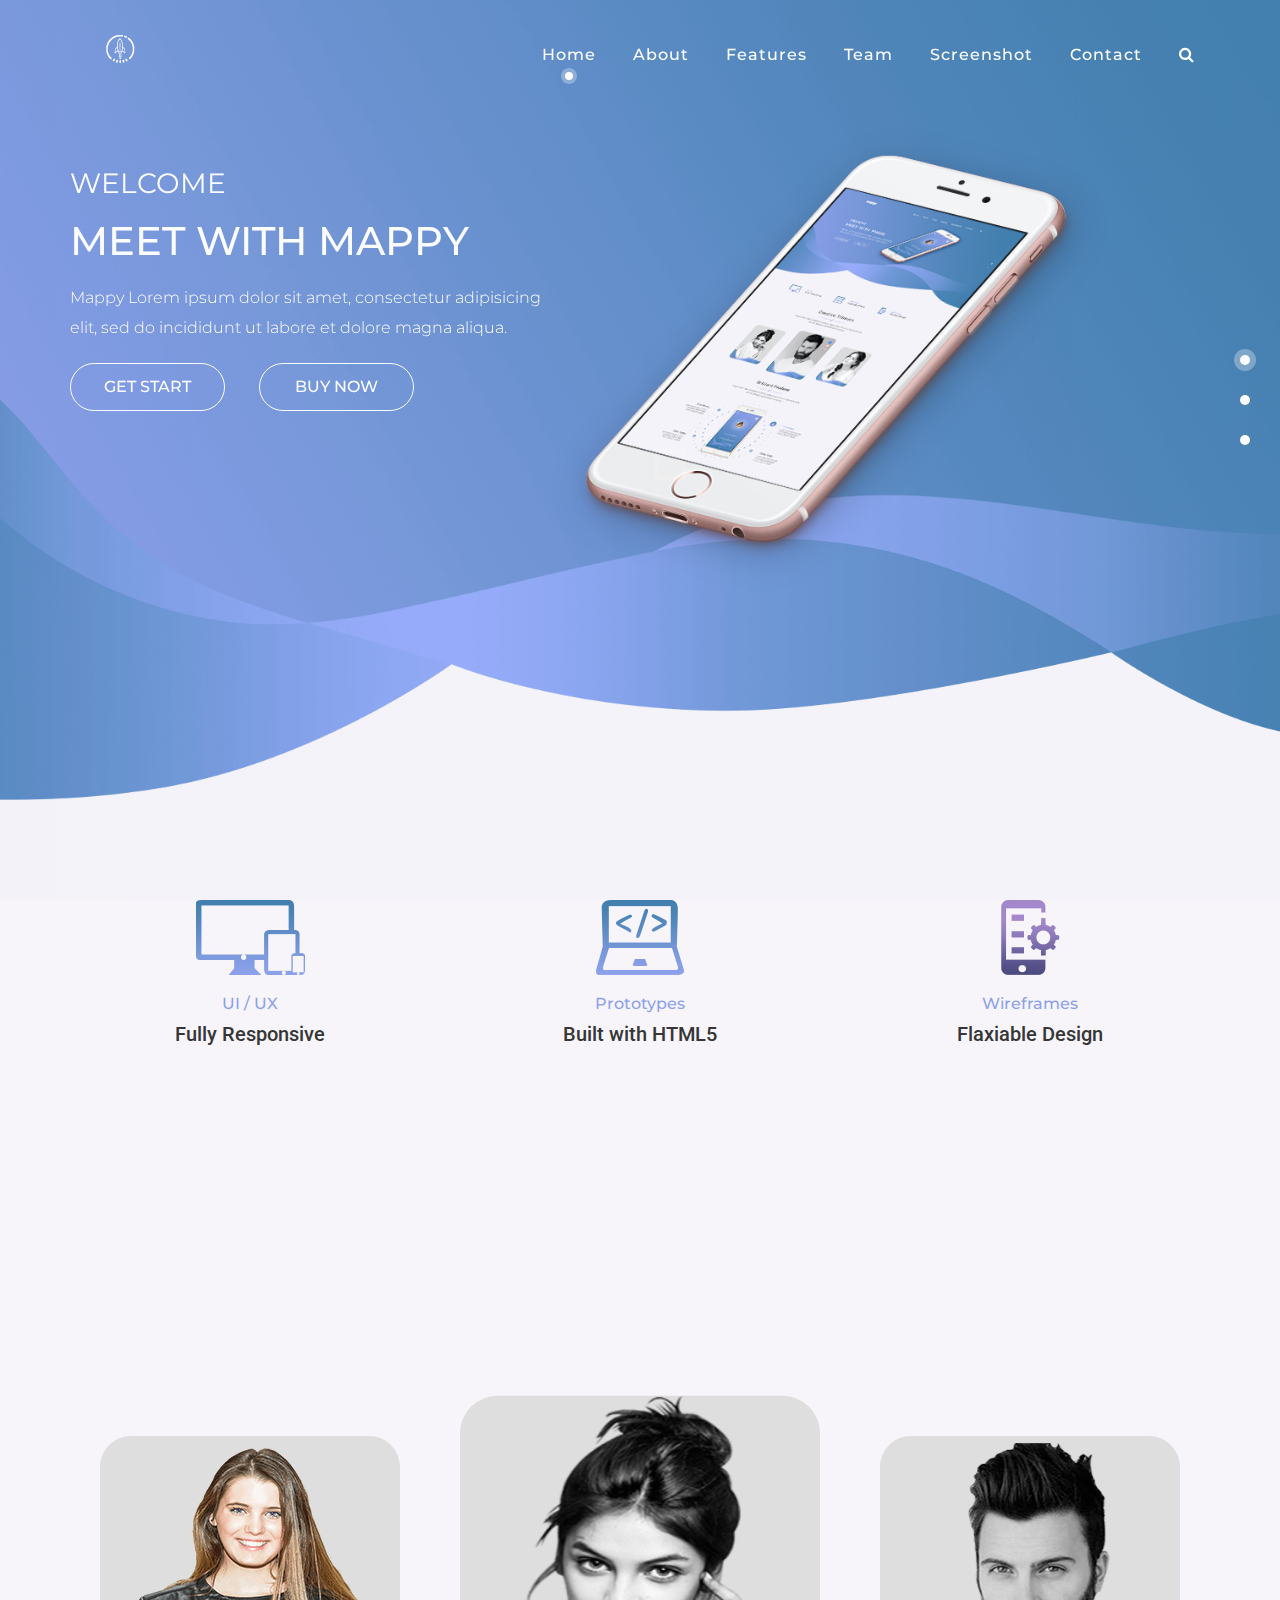
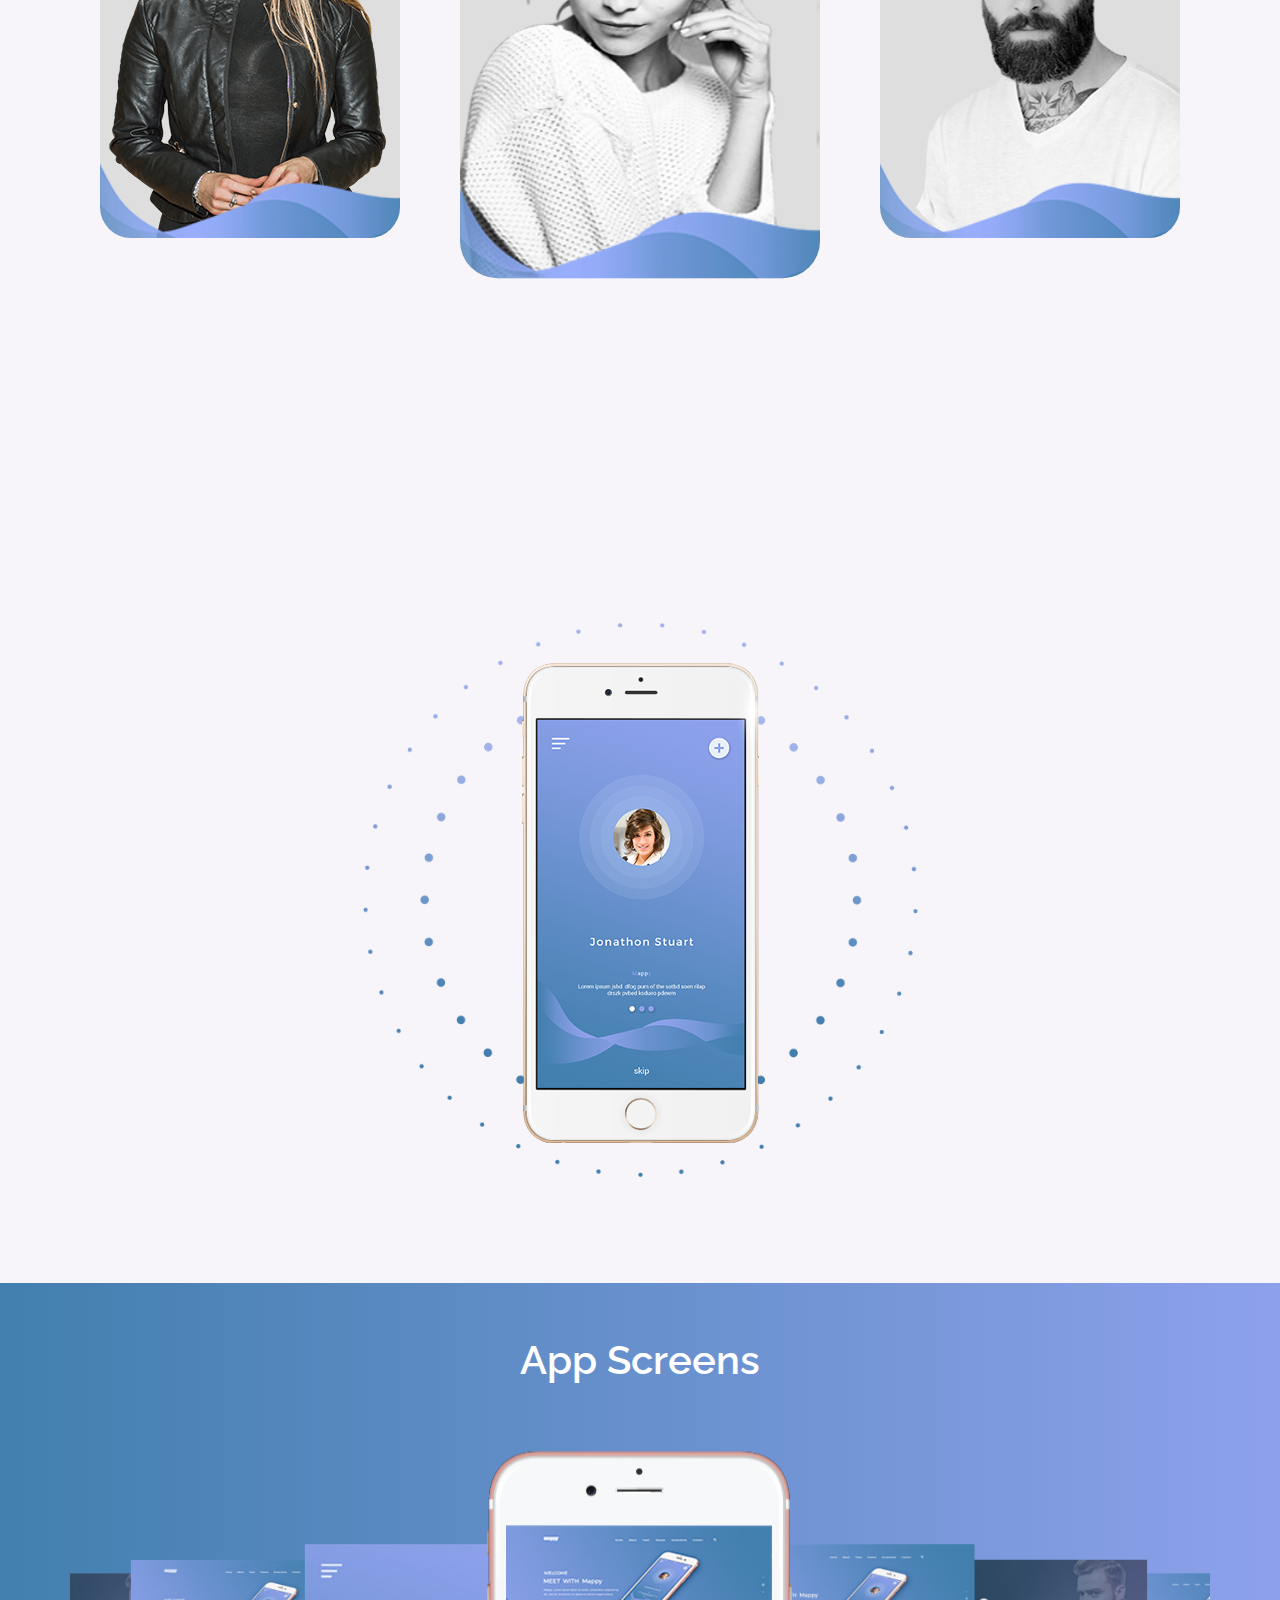
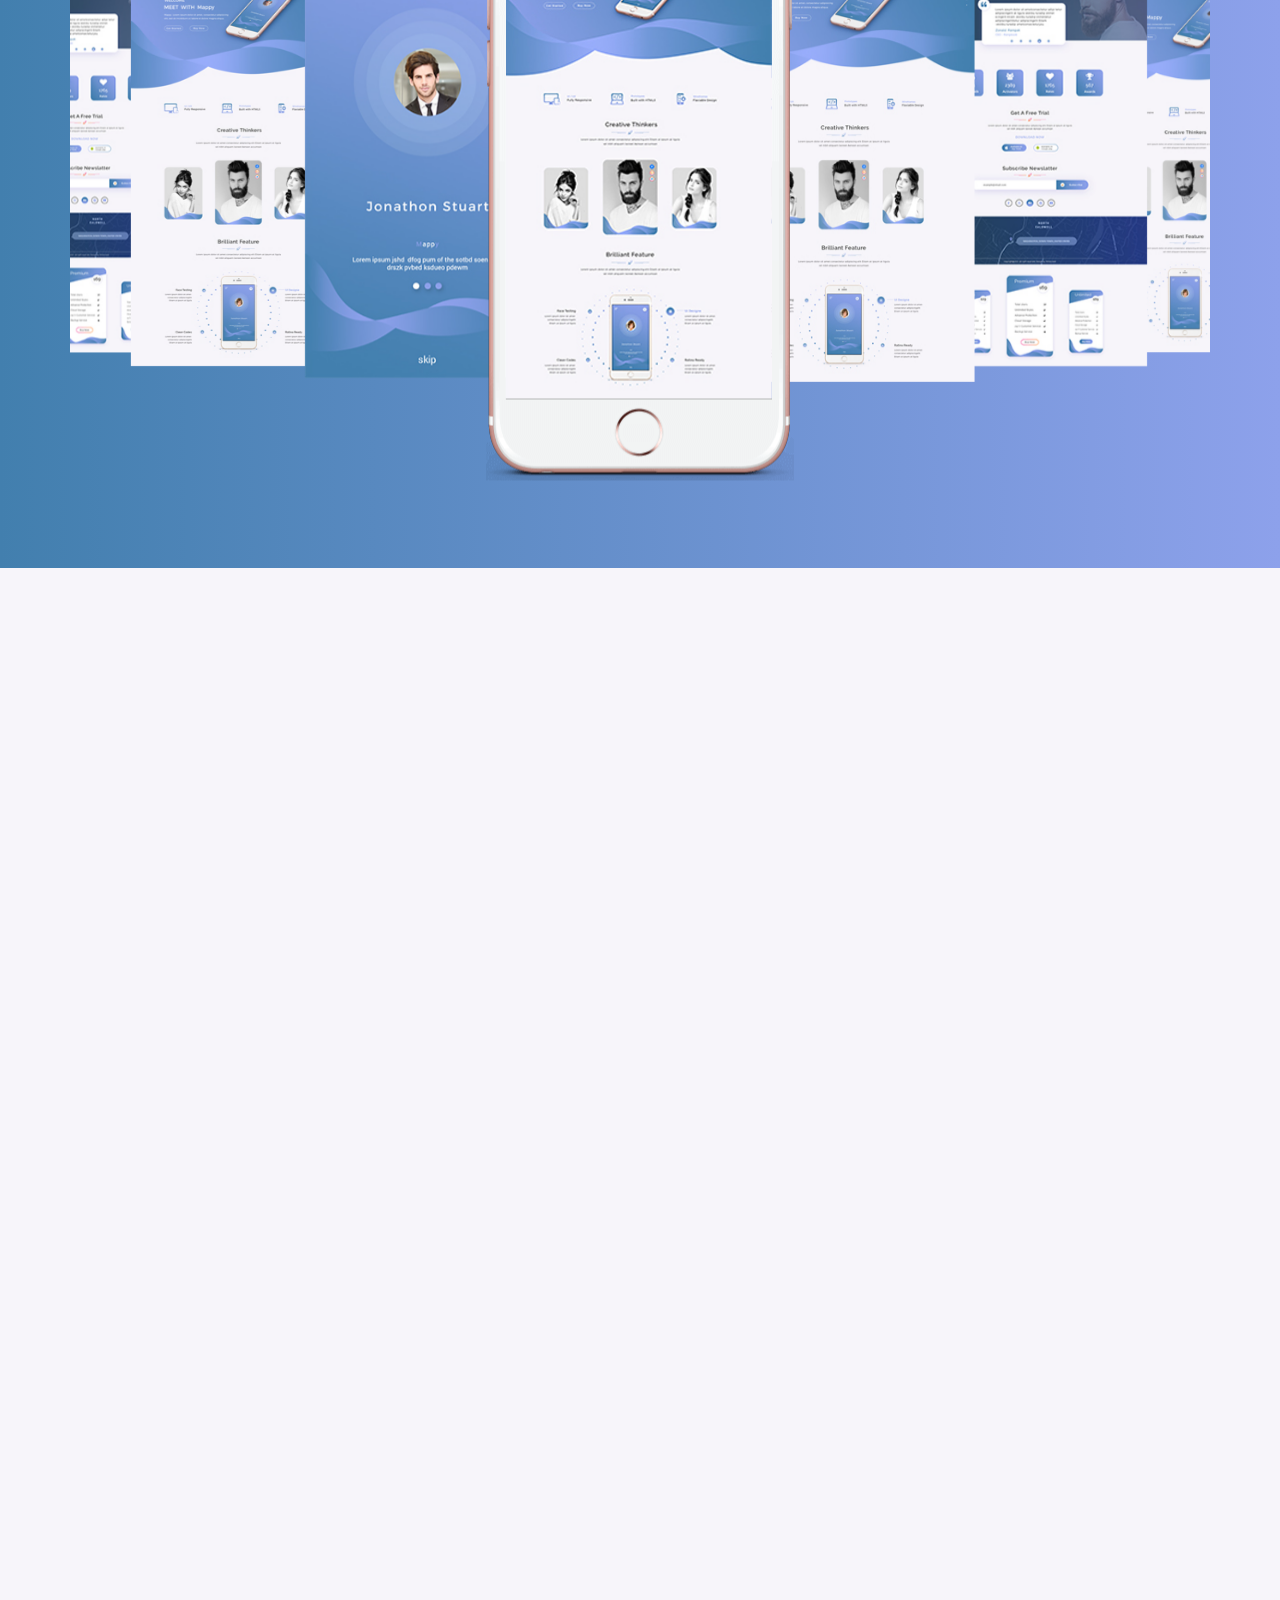
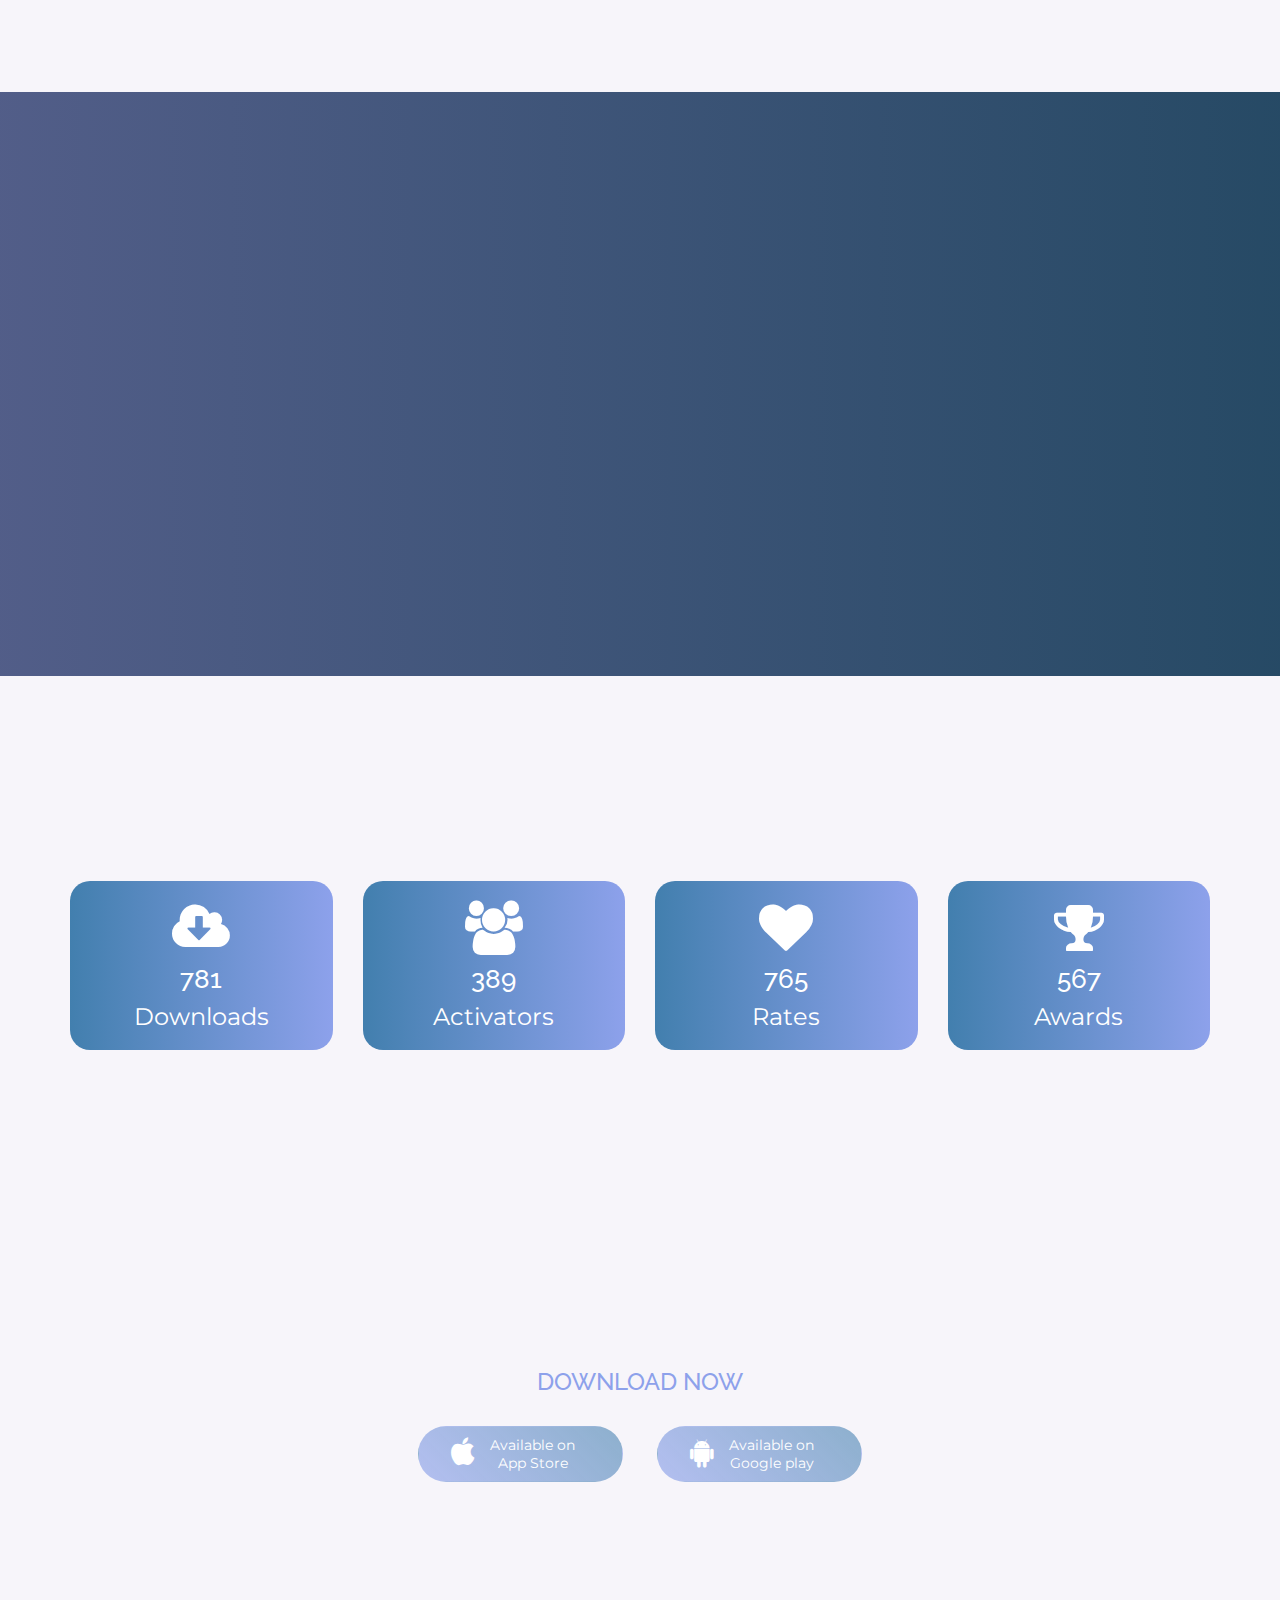
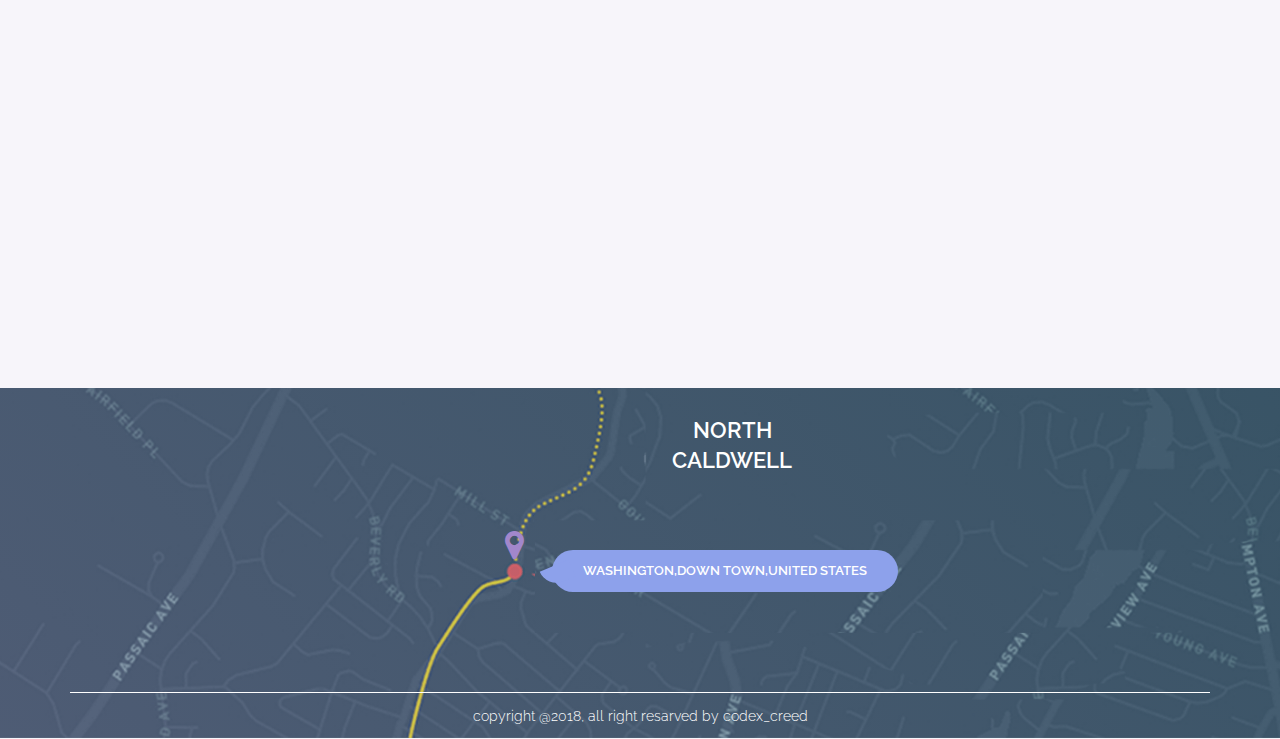
<file: index2.html>
<!DOCTYPE html>
<html class="no-js" lang="zxx">

<head>
    <meta charset="utf-8">
    <meta http-equiv="x-ua-compatible" content="ie=edge">
    <meta name="description" content="">
    <meta name="viewport" content="width=device-width, initial-scale=1">
    <title>MAPPY || App landing site tamplete</title>
    <!-- all css file link hare -->
    <!-- font-awsome link -->
    <link rel="stylesheet" href="assests/css/font-awesome.min.css">
    <!-- bootstrap link -->
    <link rel="stylesheet" href="assests/css/bootstrap.min.css">
    <!-- slider css link -->
    <link rel="stylesheet" href="assests/css/owl.carousel.min.css">
    <!-- slick css -->
    <link rel="stylesheet" href="assests/css/slick.css">
    <!-- 3d slider css link -->
    <link rel="stylesheet" href="assests/css/swiper.min.css">
    <!-- animate style css link -->
    <link rel="stylesheet" href="assests/css/animate.min.css">
    <!-- main style css link -->
    <link rel="stylesheet" href="assests/css/style.css">
</head>

<body data-spy="scroll" data-target=".navbar" data-offset="70">
    <div class="preloader">
        <span class="loader"><span class="loader-inner"></span></span>
    </div>
    <!-- top button -->
    <a class="totop"><i class="fa fa-angle-double-up"></i></a>
    <!-- ==== start menu part ====-->
    <header id="menu_area">
        <nav class="navbar navbar-default nav_curv_pink" data-spy="affix" data-offset-top="50">
            <div class="container">
                <div class="navbar-header">
                    <button type="button" class="navbar-toggle collapsed" data-toggle="collapse" data-target="#bs-example-navbar-collapse-1" aria-expanded="false">
                        <span class="sr-only">Toggle navigation</span>
                        <span class="icon-bar"></span>
                        <span class="icon-bar"></span>
                        <span class="icon-bar"></span>
                    </button>
                    <!-- logo hare -->
                    <a class="navbar-brand" href="index.html"><img src="assests/img/shape/logo.png" alt=""></a>
                </div>
                <div class="collapse navbar-collapse" id="bs-example-navbar-collapse-1">
                    <ul id="scroll_spy_nav" class="nav navbar-nav navbar-right">
                        <li class="active"><a href="#banar">home</a></li>
                        <li><a href="#about">about</a></li>
                        <li><a href="#feater_area">features</a></li>
                        <li><a href="#team">team</a></li>
                        <li><a href="#screenshots">screenshot</a></li>
                        <li><a href="#newslater">contact</a></li>
                        <li id="srch_form"><a href="#search"><i class="fa fa-search" aria-hidden="true"></i></a></li>
                    </ul>
                </div>
            </div>
        </nav>
        <!-- search form popup -->
        <div id="search" class="home2">
            <button type="button" class="close">×</button>
            <form>
                <input type="search" class="search_input" placeholder="Search Here" />
                <button type="submit" class="searh_btn"><i class="fa fa-search" aria-hidden="true"></i></button>
            </form>
        </div>
    </header>
    <!-- ==== end menu part ====-->
    <!-- ==== start banar part ====-->
    <section id="banar" class="curv_pink">
        <div class="banar_slide_active owl-carousel">
            <div class="banar_item">
                <div class="container">
                    <div class="row">
                        <div class="col-sm-12">
                            <div class="banar_table">
                                <div class="banar_tble_cell">
                                    <div class="banr_text">
                                        <div class="row">
                                            <div class="col-sm-6 col-xs-12 wow slideInLeft">
                                                <div class="banar_slide_text">
                                                    <h2>welcome</h2>
                                                    <h1>MEET WITH Mappy</h1>
                                                    <p>Mappy Lorem ipsum dolor sit amet, consectetur adipisicing elit, sed do incididunt ut labore et dolore magna aliqua.</p>
                                                    <button>get start</button>
                                                    <button>buy now</button>
                                                </div>
                                            </div>
                                            <div class="col-sm-6 col-xs-12 wow slideInRight">
                                                <div class="banar_slide_img">
                                                    <img class="img-responsive" src="assests/img/banar/iphone.png" alt="">
                                                </div>
                                            </div>
                                        </div>
                                    </div>
                                </div>
                            </div>
                        </div>
                    </div>
                </div>
            </div>
            <div class="banar_item">
                <div class="container">
                    <div class="row">
                        <div class="col-sm-12">
                            <div class="banar_table">
                                <div class="banar_tble_cell">
                                    <div class="banr_text">
                                        <div class="row">
                                            <div class="col-sm-6 col-xs-12">
                                                <div class="banar_slide_text">
                                                    <h2>Mappy</h2>
                                                    <h1>MEET WITH Mappy</h1>
                                                    <p>Mappy Lorem ipsum dolor sit amet, consectetur adipisicing elit, sed do incididunt ut labore et dolore magna aliqua.</p>
                                                    <button>get start</button>
                                                    <button>buy now</button>
                                                </div>
                                            </div>
                                            <div class="col-sm-6 col-xs-12">
                                                <div class="banar_slide_img">
                                                    <img class="img-responsive" src="assests/img/banar/iphone2.png" alt="">
                                                </div>
                                            </div>
                                        </div>
                                    </div>
                                </div>
                            </div>
                        </div>
                    </div>
                </div>
            </div>
            <div class="banar_item">
                <div class="container">
                    <div class="row">
                        <div class="col-sm-12">
                            <div class="banar_table">
                                <div class="banar_tble_cell">
                                    <div class="banr_text">
                                        <div class="row">
                                            <div class="col-sm-6 col-xs-12">
                                                <div class="banar_slide_text">
                                                    <h2>NEW APP</h2>
                                                    <h1>MEET WITH Mappy</h1>
                                                    <p>Mappy Lorem ipsum dolor sit amet, consectetur adipisicing elit, sed do incididunt ut labore et dolore magna aliqua.</p>
                                                    <button>get start</button>
                                                    <button>buy now</button>
                                                </div>
                                            </div>
                                            <div class="col-sm-6 col-xs-12">
                                                <div class="banar_slide_img">
                                                    <img class="img-responsive" src="assests/img/banar/iphone3.png" alt="">
                                                </div>
                                            </div>
                                        </div>
                                    </div>
                                </div>
                            </div>
                        </div>
                    </div>
                </div>
            </div>
        </div>
    </section>
    <!-- ==== end banar part ====-->
    <!-- ==== start about part ====-->
    <section id="about">
        <div class="container">
            <div class="row wow slideInUp" data-wow-duration="1s">
                <div class="col-md-4 col-sm-4 ">
                    <div class="about_item">
                        <span><img class="img-responsive" src="assests/img/about/icon1.png" alt=""></span>
                        <h2>UI / UX</h2>
                        <h3>Fully Responsive</h3>
                        <div class="clearfix"></div>
                    </div>
                </div>
                <div class="col-md-4 col-sm-4">
                    <div class="about_item">
                        <div class="about_item">
                            <span><img class="img-responsive" src="assests/img/about/icon2.png" alt=""></span>
                            <h2>Prototypes</h2>
                            <h3>Built with HTML5</h3>
                            <div class="clearfix"></div>
                        </div>
                    </div>
                </div>
                <div class="col-md-4 col-sm-4">
                    <div class="about_item">
                        <div class="about_item">
                            <span><img class="img-responsive" src="assests/img/about/icon3.png" alt=""></span>
                            <h2>Wireframes </h2>
                            <h3>Flaxiable Design</h3>
                            <div class="clearfix"></div>
                        </div>
                    </div>
                </div>
            </div>
        </div>
    </section>
    <!-- ==== end about part ====-->
    <!-- ==== start team part ====-->
    <section id="team">
        <div class="container">
            <div class="row wow slideInUp">
                <div class="col-sm-12">
                    <div class="section_title text-center">
                        <h1>Creative Thinkers</h1>
                        <img class="img-responsive" src="assests/img/shape/section_title.png" alt="">
                        <p>Lorem ipsum dolor sit amet consectetur adipiscing elit Etiam at ipsum at ligula vel nibh aliquam laoreet Aenean accumsan</p>
                    </div>
                </div>
            </div>
            <div class="team_container">
                <div class="row team_slider" data-wow-duration="1s">
                    <div class="col-md-4 col-sm-4">
                        <div class="team_member">
                            <img class="img-responsive" src="assests/img/team/Team01.png" alt="">
                            <div class="team_hover">
                                <div class="team_social">
                                    <ul>
                                        <li><a href="#"><i class="fa fa-facebook facebook" aria-hidden="true"></i></a></li>
                                        <li><a href="#"><i class="fa fa-google-plus google" aria-hidden="true"></i></a></li>
                                        <li><a href="#"><i class="fa fa-twitter twiter" aria-hidden="true"></i></a></li>
                                    </ul>
                                </div>
                            </div>
                        </div>
                    </div>
                    <div class="col-md-4 col-sm-4">
                        <div class="team_member">
                            <img class="img-responsive" src="assests/img/team/Team02.png" alt="">
                            <div class="team_hover">
                                <div class="team_social">
                                    <ul>
                                        <li><a href="#"><i class="fa fa-facebook facebook" aria-hidden="true"></i></a></li>
                                        <li><a href="#"><i class="fa fa-google-plus google" aria-hidden="true"></i></a></li>
                                        <li><a href="#"><i class="fa fa-twitter twiter" aria-hidden="true"></i></a></li>
                                    </ul>
                                </div>
                            </div>
                        </div>
                    </div>
                    <div class="col-md-4 col-sm-4">
                        <div class="team_member">
                            <img class="img-responsive" src="assests/img/team/Team03.png" alt="">
                            <div class="team_hover">
                                <div class="team_social">
                                    <ul>
                                        <li><a href="#"><i class="fa fa-facebook facebook" aria-hidden="true"></i></a></li>
                                        <li><a href="#"><i class="fa fa-google-plus google" aria-hidden="true"></i></a></li>
                                        <li><a href="#"><i class="fa fa-twitter twiter" aria-hidden="true"></i></a></li>
                                    </ul>
                                </div>
                            </div>
                        </div>
                    </div>
                    <div class="col-md-4 col-sm-4">
                        <div class="team_member">
                            <img class="img-responsive" src="assests/img/team/teamimg04.png" alt="">
                            <div class="team_hover">
                                <div class="team_social">
                                    <ul>
                                        <li><a href="#"><i class="fa fa-facebook facebook" aria-hidden="true"></i></a></li>
                                        <li><a href="#"><i class="fa fa-google-plus google" aria-hidden="true"></i></a></li>
                                        <li><a href="#"><i class="fa fa-twitter twiter" aria-hidden="true"></i></a></li>
                                    </ul>
                                </div>
                            </div>
                        </div>
                    </div>
                </div>
            </div>
        </div>
    </section>
    <!-- ==== end team part ====-->
    <!-- ==== start feater part ====-->
    <section id="feater_area">
        <div class="container">
            <div class="row wow slideInUp">
                <div class="col-sm-12">
                    <div class="section_title text-center">
                        <h1>Brilliant Feature</h1>
                        <img class="img-responsive" src="assests/img/shape/section_title.png" alt="">
                        <p>Lorem ipsum dolor sitamet consectetur adipiscing elit Etiam at ipsum at ligula vel nibh aliquam laoreet Aenean accumsan</p>
                    </div>
                </div>
            </div>
            <div class="feater_container">
                <div class="row">
                    <div class="col-md-3 col-sm-4 col-xs-12 wow slideInLeft">
                        <div class="feater_left">
                            <div class="row">
                                <div class="col-sm-12">
                                    <div class="feater_left_item feater_item1 text-right">
                                        <h3>Face Testing</h3>
                                        <p>Lorem ipsum dolor sitamet consectetur adipiscingelit Etiam at ipsum at ligula</p>
                                    </div>
                                </div>
                                <div class="col-sm-12">
                                    <div class="feater_left_item feater_item2">
                                        <div class="feater_left_item text-right">
                                            <h3>UI Design</h3>
                                            <p>Lorem ipsum dolor sitamet consectetur adipiscingelit Etiam at ipsum at ligula</p>
                                        </div>
                                    </div>
                                </div>
                            </div>
                        </div>
                    </div>
                    <div class="col-md-6 col-sm-4 col-xs-12">
                        <div class="feater_img">
                            <img class="img-responsive" src="assests/img/feater/feater-mobile.png" alt="">
                        </div>
                    </div>
                    <div class="col-md-3 col-sm-4 col-xs-12 wow slideInRight">
                        <div class="feater_right">
                            <div class="row">
                                <div class="col-sm-12">
                                    <div class="feater_right_item feater_item3">
                                        <h3> Clean Codes</h3>
                                        <p>Lorem ipsum dolor sitamet consectetur adipiscingelit Etiam at ipsum at ligula</p>
                                    </div>
                                </div>
                                <div class="col-sm-12">
                                    <div class="feater_right_item feater_item4">
                                        <div class="feater_right_item">
                                            <h3>Retina Ready</h3>
                                            <p>Lorem ipsum dolor sit ametconsectetur adipiscingelit Etiam at ipsum at ligula</p>
                                        </div>
                                    </div>
                                </div>
                            </div>
                        </div>
                    </div>
                </div>
            </div>
        </div>
    </section>
    <!-- ==== end feater part ====-->
    <!-- ====== start screen slide area ====== -->
    <section id="screenshots" class="appio-screenshots-section">
        <div class="appio-screenshots-wrap">
            <div class="container">
                <div class="row">
                    <div class="col-sm-12">
                        <div class="screen_shot_title section_title text-center">
                            <h1>app screens</h1>
                        </div>
                    </div>
                </div>              
                <div class="screen_shot_container">
                        <div class="row">
                            <div class="col-xs-12 col-md-12">
                                <div class="swiper-container appio-screen-view">
                                    <div class="swiper-wrapper">
                                        <div class="swiper-slide">
                                            <div class="appio-screen-img">
                                                <img class="img-responsive" src="assests/img/app-screen/appscrnpink1.jpg" alt="">
                                            </div>
                                        </div>
                                        <div class="swiper-slide">
                                            <div class="appio-screen-img">
                                                <img class="img-responsive" src="assests/img/app-screen/appscrnpink2.jpg" alt="">
                                            </div>
                                        </div>
                                        <div class="swiper-slide">
                                            <div class="appio-screen-img">
                                                <img class="img-responsive" src="assests/img/app-screen/appscrnpink3.jpg" alt="">
                                            </div>
                                        </div>
                                        <div class="swiper-slide">
                                            <div class="appio-screen-img">
                                                <img class="img-responsive" src="assests/img/app-screen/appscrnpink4.jpg" alt="">
                                            </div>
                                        </div>
                                        <div class="swiper-slide">
                                            <div class="appio-screen-img">
                                                <img class="img-responsive" src="assests/img/app-screen/appscrnpink3.jpg" alt="">
                                            </div>
                                        </div>
                                    </div>
                                    <div class="swiper-pagination"></div>
                                </div>
                            </div>
                        </div>
                    </div>             
            </div>
        </div>
        <div class="app_mobile_screen hidden-sm">
            <img class="img-responsive" src="assests/img/app-screen/slide_phone2.png" alt="">
        </div>
    </section>
    <!-- ====== end screen slide area ====== -->
    <!-- ==== start pricing part ====-->
    <section id="our_price">
        <div class="container">
            <div class="row wow slideInUp">
                <div class="col-sm-12">
                    <div class="section_title text-center">
                        <h1>Comfortable Price</h1>
                        <img class="img-responsive" src="assests/img/shape/section_title.png" alt="">
                        <p>Lorem ipsum dolor sitamet consectetur adipiscing elit Etiam at ipsum at ligula vel nibh aliquam laoreet Aenean accumsan</p>
                    </div>
                </div>
            </div>
            <div class="price_container wow slideInUp">
                <div class="row price_slick wow slideInUp" data-wow-duration="1s">
                    <div class="col-sm-4 col-md-4">
                        <div class="price_item">
                            <div class="price_name">
                                <h3>Startup</h3>
                            </div>
                            <div class="price_amout text-right">
                                <span>$29</span>
                            </div>
                            <div class="price_list">
                                <ul>
                                    <li>Total Users <span>30</span></li>
                                    <li>Unlimited Styles <span><i class="fa fa-check" aria-hidden="true"></i></span></li>
                                    <li>Advance Protection <span><i class="fa fa-check" aria-hidden="true"></i></span></li>
                                    <li>Cloud Storage <span><i class="fa fa-check" aria-hidden="true"></i></span></li>
                                    <li>24/7 Customer Service <span><i class="fa fa-check" aria-hidden="true"></i></span></li>
                                    <li>Backup Service <span><i class="fa fa-times" aria-hidden="true"></i></span></li>
                                </ul>
                            </div>
                            <div class="price_btn">
                                <button>Buy Now</button>
                            </div>
                        </div>
                    </div>
                    <div class="col-sm-4 col-md-4">
                        <div class="price_item price_active">
                            <div class="price_name">
                                <h3>Premium</h3>
                            </div>
                            <div class="price_amout text-right">
                                <span>$69</span>
                            </div>
                            <div class="price_list">
                                <ul>
                                    <li>Total Users <span>30</span></li>
                                    <li>Unlimited Styles <span><i class="fa fa-check" aria-hidden="true"></i></span></li>
                                    <li>Advance Protection <span><i class="fa fa-check" aria-hidden="true"></i></span></li>
                                    <li>Cloud Storage <span><i class="fa fa-check" aria-hidden="true"></i></span></li>
                                    <li>24/7 Customer Service <span><i class="fa fa-check" aria-hidden="true"></i></span></li>
                                    <li>Backup Service <span><i class="fa fa-times" aria-hidden="true"></i></span></li>
                                </ul>
                            </div>
                            <div class="price_btn">
                                <button>Buy Now</button>
                            </div>
                        </div>
                    </div>
                    <div class="col-sm-4 col-md-4 last_price_col">
                        <div class="price_item">
                            <div class="price_name">
                                <h3>Unlimited</h3>
                            </div>
                            <div class="price_amout text-right">
                                <span>$89</span>
                            </div>
                            <div class="price_list">
                                <ul>
                                    <li>Total Users <span>30</span></li>
                                    <li>Unlimited Styles <span><i class="fa fa-check" aria-hidden="true"></i></span></li>
                                    <li>Advance Protection <span><i class="fa fa-check" aria-hidden="true"></i></span></li>
                                    <li>Cloud Storage <span><i class="fa fa-check" aria-hidden="true"></i></span></li>
                                    <li>24/7 Customer Service <span><i class="fa fa-check" aria-hidden="true"></i></span></li>
                                    <li>Backup Service <span><i class="fa fa-times" aria-hidden="true"></i></span></li>
                                </ul>
                            </div>
                            <div class="price_btn">
                                <button>Buy Now</button>
                            </div>
                        </div>
                    </div>

                </div>
            </div>
        </div>
    </section>
    <!-- ==== end pricing part ====-->
    <!-- ==== start textmonial part ====-->
    <!-- ==== start testimonial part ====-->
    <section id="testmonial">
        <div class="container wow slideInLeft" data-wow-duration="1s">
            <div class="row wow slideInUp">
                <div class="col-md-7 col-sm-12 col-xs-12">
                    <div class="client_feedback">
                        <div class="testmonial_item">
                            <p>Lorem ipsum dolor sit ametconsectetur adipi tetur adipiscingelit at ligula vestibu turadip sitmet scingelit Etiam vestibu turadip sitmettetur adipiscingelittetur adipiscingelit Etiam vestibu turadip ametconsecteturyou.</p>
                            <h2>Zonald Rampak</h2>
                            <h3>CEO - Rampbook</h3>
                        </div>
                        <div class="testmonial_item">
                            <p>Lorem ipsum dolor sit ametconsectetur adipi tetur adipiscingelit at ligula vestibu turadip sitmet scingelit Etiam vestibu turadip sitmettetur adipiscingelittetur adipiscingelit Etiam vestibu turadip ametconsecteturyou.</p>
                            <h2> Jon Doe</h2>
                            <h3>Director</h3>
                        </div>
                        <div class="testmonial_item">
                            <p>Lorem ipsum dolor sit ametconsectetur adipi tetur adipiscingelit at ligula vestibu turadip sitmet scingelit Etiam vestibu turadip sitmettetur adipiscingelittetur adipiscingelit Etiam vestibu turadip ametconsecteturyou.</p>
                            <h2>Ana Richard</h2>
                            <h3>Executive</h3>
                        </div>
                        <div class="testmonial_item">
                            <p>Lorem ipsum dolor sit ametconsectetur adipi tetur adipiscingelit at ligula vestibu turadip sitmet scingelit Etiam vestibu turadip sitmettetur adipiscingelittetur adipiscingelit Etiam vestibu turadip ametconsecteturyou.</p>
                            <h2> Arif Donald </h2>
                            <h3>Senior Developer</h3>
                        </div>
                        <div class="testmonial_item">
                            <p>Lorem ipsum dolor sit ametconsectetur adipi tetur adipiscingelit at ligula vestibu turadip sitmet scingelit Etiam vestibu turadip sitmettetur adipiscingelittetur adipiscingelit Etiam vestibu turadip ametconsecteturyou.</p>
                            <h2>Leo Henry</h2>
                            <h3>Junior UX</h3>
                        </div>
                    </div>
                </div>
            </div>
        </div>
        <div class="client hidden-xs hidden-sm wow slideInRight" data-wow-duration="1s">
            <div class="client_main_img">
                <div class="client_img">
                    <img src="assests/img/testmonial/client-pic.png" class="img-responsive" alt="">
                </div>
                <div class="client_img">
                    <img src="assests/img/testmonial/client-pic2.png" class="img-responsive" alt="">
                </div>
                <div class="client_img">
                    <img src="assests/img/testmonial/client-pic3.png" class="img-responsive" alt="">
                </div>
                <div class="client_img">
                    <img src="assests/img/testmonial/client-pic4.png" class="img-responsive" alt="">
                </div>
                <div class="client_img">
                    <img src="assests/img/testmonial/client-pic5.png" class="img-responsive" alt="">
                </div>
            </div>
        </div>
    </section>
    <!-- testimonial part end -->
    <!-- ==== start counter part ====-->
    <section id="counter">
        <div class="container text-center">
            <div class="row">
                <div class="col-sm-3 col-xs-6">
                    <div class="count_item">
                        <span><i class="fa fa-cloud-download" aria-hidden="true"></i></span>
                        <h3 class="count_num">781</h3>
                        <p>Downloads</p>
                    </div>
                </div>
                <div class="col-sm-3 col-xs-6">
                    <div class="count_item">
                        <span><i class="fa fa-users" aria-hidden="true"></i></span>
                        <h3 class="count_num">389</h3>
                        <p>Activators</p>
                    </div>
                </div>
                <div class="col-sm-3 col-xs-6">
                    <div class="count_item">
                        <span><i class="fa fa-heart" aria-hidden="true"></i></span>
                        <h3 class="count_num">765</h3>
                        <p>Rates</p>
                    </div>
                </div>
                <div class="col-sm-3 col-xs-6">
                    <div class="count_item">
                        <span><i class="fa fa-trophy" aria-hidden="true"></i></span>
                        <h3 class="count_num">567</h3>
                        <p>Awards</p>
                    </div>
                </div>
            </div>
        </div>
    </section>
    <!-- ==== end counter part ====-->
    <!-- ==== start freetrail part ====-->
    <section id="free_trail">
        <div class="container">
            <div class="row wow slideInUp">
                <div class="col-sm-12">
                    <div class="section_title text-center">
                        <h1>Get A Free Trial</h1>
                        <img class="img-responsive" src="assests/img/shape/section_title.png" alt="">
                        <p>Lorem ipsum dolor sitamet consectetur adipiscing elit Etiam at ipsum at ligula vel nibh aliquam laoreet Aenean accumsan</p>
                    </div>
                </div>
            </div>
            <div class="free_trail_container">
                <div class="row">
                    <div class="col-sm-12">
                        <div class="free_trail_content text-center">
                            <h3>DOWNLOAD NOW</h3>
                            <button><span><i class="fa fa-apple" aria-hidden="true"></i></span> Available on App Store</button>
                            <button><span><i class="fa fa-android" aria-hidden="true"></i></span>Available on Google play</button>
                        </div>
                    </div>
                </div>
            </div>
        </div>
    </section>
    <!-- ==== end freetrail part ====-->
    <!-- ==== start newslater part ====-->
    <section id="newslater">
        <div class="container wow slideInUp" data-wow-duration="1s">
            <div class="row">
                <div class="col-sm-12">
                    <div class="section_title text-center">
                        <h1>Subscribe Newslatter</h1>
                        <img class="img-responsive" src="assests/img/shape/section_title.png" alt="">
                    </div>
                </div>
            </div>
            <div class="news_container">
                <div class="row">
                    <div class="col-sm-10 col-sm-offset-1">
                        <form>
                            <div class="form_container">
                                <input type="text" class="news_email" placeholder="example@email.com">
                                <button type="submit"><span><i class="fa fa-paper-plane-o" aria-hidden="true"></i> Subscribe</span></button>
                            </div>
                        </form>
                    </div>
                </div>
                <div class="news_socil text-center">
                    <ul>
                        <li><a href="#"><i class="fa fa-facebook" aria-hidden="true"></i></a></li>
                        <li><a href="#"><i class="fa fa-dribbble" aria-hidden="true"></i></a></li>
                        <li><a href="#"><i class="fa fa-behance" aria-hidden="true"></i></a></li>
                        <li><a href="#"><i class="fa fa-pinterest-p" aria-hidden="true"></i></a></li>
                        <li><a href="#"><i class="fa fa-youtube-play" aria-hidden="true"></i></a></li>
                    </ul>
                </div>
            </div>
        </div>
    </section>
    <!-- ==== end newslater part ====-->
    <!-- ==== start footer part ====-->
    <footer>
        <div class="container">
            <div class="row">
                <div class="col-sm-12">
                    <div class="footer_content text-center">
                        <h3>north</h3>
                        <h4>caldwell</h4>
                        <div class="location">
                            <h3>washington,Down town,united states</h3>
                        </div>
                        <span><i class="fa fa-map-marker" aria-hidden="true"></i></span>
                    </div>
                </div>
            </div>
            <div class="copy_right">
                <div class="row">
                    <div class="col-sm-12">
                        <div class="copy_content text-center">
                            <p>copyright @2018, all right resarved by codex_creed</p>
                        </div>
                    </div>
                </div>
            </div>
        </div>
    </footer>
    <!-- ==== end footer part ====-->
    <!-- all javascript file link -->
    <script src="assests/js/jquery-1.12.4.min.js"></script>
    <!-- bootstrap js link -->
    <script src="assests/js/bootstrap.min.js"></script>
    <!-- slider js link -->
    <script src="assests/js/owl.carousel.min.js"></script>
    <!-- slick js link -->
    <script src="assests/js/slick.min.js"></script>
    <!-- counter up js link -->
    <script src="assests/js/jquery.counterup.min.js"></script>
    <!-- slick nav js link -->
    <script src="assests/js/jquery.slicknav.min.js"></script>
    <!-- waypoint js link -->
    <script src="assests/js/waypoints.min.js"></script>
    <!-- rollingslider js link -->
    <script src="assests/js/swipper.min.js"></script>
    <!-- custom js link -->
    <script src="assests/js/wow.min.js"></script>
    <!-- custom js link -->
    <script src="assests/js/custom.js"></script>
</body>

</html>
</file>
<file: assests/css/style.css>
/*-----------------------------------------------------------------------------------
    Template Name: MAPPY App ladning site tamplete 
    Description: This is one page site tamplete on responsive
    Author: Codex_Creed
    Version: 1.1.0
-----------------------------------------------------------------------------------
    CSS INDEX
    ===================
    1 Template Default CSS (body, link color, section etc)
    2 menu_area start
    3 banar part
    4 about part start
    5 team part start
    6 feater part start
    7 screenshot part start
	8 price start
    9 testmonial start
    10 counter start
    11 free trial start 
	12 footer  start 
    14 responsive style start 
-----------------------------------------------------------------------------------*/

/* -- fonts link -- */

@import url('https://fonts.googleapis.com/css?family=Montserrat:100,100i,200,200i,300,300i,400,400i,500,600,600i,700,700i,800,800i,900,900i|Raleway:100,100i,200,200i,300,300i,400,400i,500,500i,600,600i,700,700i,800,800i,900,900i|Roboto:100,100i,300,300i,400,400i,500,500i,700,700i,900,900i');

/*  1.  Template default CSS */

* {
    margin: 0;
    padding: 0;
    outline: 0;
}

html,
body {
    font-family: 'Montserrat', sans-serif;
    font-weight: 300;
}

.nopading {
    padding: 0px;
}

a:focus {
    outline: 0px solid
}

h1,
h2,
h3,
h4,
h5,
h6 {
    color: #333;
    font-family: 'Raleway', sans-serif;
    margin: 0 0 15px;
}

a {
    transition: all 0.3s ease 0s;
    text-decoration: none;
}

a:active,
a:hover {
    outline: 0 none;
}

ul {
    list-style: outside none none;
    margin: 0;
    padding: 0
}

body {
    font-family: 'Montserrat', sans-serif;
    font-size: 14px;
    color: #363636;
    line-height: 26px;
    font-weight: 300;
    background: #F7F5FA;
    overflow-x: hidden
}

/* === preloader === */

#curv_violate .preloader{
    background: #521089
}
.preloader {
    position: fixed;
    z-index: 999999;
    background:linear-gradient(to left,#8da1eb,#427fae);;
    width: 100%;
    height: 100%;
}

.loader {
    display: inline-block;
    width: 30px;
    height: 30px;
    position: relative;
    border: 4px solid #Fff;
    top: 50%;
    left: 50%;
    transform: translate(50%);
    animation: loader 2s infinite ease;
}

.loader-inner {
    vertical-align: top;
    display: inline-block;
    width: 100%;
    background-color: #fff;
    animation: loader-inner 2s infinite ease-in;
}

@keyframes loader {
    0% {
        transform: rotate(0deg);
    }

    25% {
        transform: rotate(180deg);
    }

    50% {
        transform: rotate(180deg);
    }

    75% {
        transform: rotate(360deg);
    }

    100% {
        transform: rotate(360deg);
    }
}

@keyframes loader-inner {
    0% {
        height: 0%;
    }

    25% {
        height: 0%;
    }

    50% {
        height: 100%;
    }

    75% {
        height: 100%;
    }

    100% {
        height: 0%;
    }
}

/* === to-top css == */

.totop {
    background-color: #8da1eb;
    padding: 5px 12px;
    cursor: pointer;
    position: fixed;
    right: 10px;
    bottom: 10px;
    display: none;
    color: white;
    z-index: 999;
}

.totop i {
    color: #fff;
    font-size: 32px;
}

.sec_pd,
#about,
#team,
#feater_area,
#screenshots,
#our_price,
#testmonial,
#counter,
#free_trail,
#newslater {
    padding: 55px 0;
    background-color: #F7F5FA;

}

#about{
    padding: 100px 0 40px 0
}


#our_price {
    padding: 115px 0 80px 0;
}

.section_title h1 {
    color: #363636;
    margin: 0px;
    text-transform: capitalize;
    font-weight: 600;
}

.section_title img {
    margin: 0 auto;
    padding: 20px 0px;
}

.section_title p {
    margin: 0px;
    color: #363636;
    font-size: 16px;
    padding: 0px 260px;
}

.facebook {
    background: #3b5999;
}

.google {
    background: #dd4b39;
}

.twiter {
    background: #55acee;
}

/*-- start menu_area area -*/

.navbar-brand{
    padding: 5px 15px;
}

.navbar-default {
    background-color: transparent;
    border-style: none;
    margin: 0px;
    border-radius: 0px;
    position: absolute;
    width: 100%;
    top: 30px;
    left: 0;
    z-index: 99999;
}

.navbar-default .navbar-nav > li > a {
    color: #fff;
    text-transform: capitalize;
    font-family: 'Montserrat', sans-serif;
    font-weight: 500;
    font-size: 16px;
    letter-spacing: 1px;
    margin-left: 7px;
    position: relative;
}

.navbar-default .navbar-nav > li > a:focus,
.navbar-default .navbar-nav > li > a:hover {
    color: #fff;
    background-color: transparent;
}


.navbar-default .navbar-nav > .active > a,
.navbar-default .navbar-nav > .active > a:focus,
.navbar-default .navbar-nav > .active > a:hover {
    background-color: transparent;
    color: #fff;
}

.navbar-default .navbar-nav > .active > a {
    position: relative;
}

.navbar-default .navbar-nav > li > a::after,
.navbar-default .navbar-nav > .active > a::after {
    position: absolute;
    content: "";
    height: 8px;
    width: 8px;
    background: #fff;
    border-radius: 50%;
    box-shadow: 0px 0px 0px 4px rgba(255, 255, 255, 0.3);
    transition: all 0.4s linear;
    opacity: 0;
    left: 50%;
    bottom: 0;
    transform: translateX(-50%);
}

.navbar-default .navbar-nav > .active > a::after,
.navbar-default .navbar-nav > li > a:hover:after {
    animation: bounceInDown .50s linear;
    opacity: 1
}

.affix .navbar-nav > .active > a::after {
    display: block;
}

.affix {
    position: fixed;
    top: 0;
    z-index: 999;
    background: linear-gradient(45deg, rgba(236, 9, 111, 1) 0%, rgba(236, 9, 111, 1) 57%, rgba(240, 33, 86, 1) 62%, rgba(255, 115, 0, 1) 79%);
    transition: all 0.3s linear;
    padding: 10px 0px;
    box-shadow: 0px 0px 10px rgba(0, 0, 0, 0.5);
}

/*-- srearch form style --*/

#srch_form a:hover:after,
#srch_form a:focus:after,
#srch_form.active a:after {
    position: absolute;
    content: "";
    height: 0px;
    width: 0px;
    background: #fff;
    border-radius: 50%;
    box-shadow: none;
    transition: all 0.4s linear;
    opacity: 0;
    left: 50%;
    bottom: 0;
    transform: translateX(-50%);
}

#search {
    position: fixed;
    top: 0px;
    left: 0px;
    width: 100%;
    height: 100%;
    background-color: rgba(0, 0, 0, 0.7);
    transition: all 0.5s ease-in-out;
    transform: translate(0px, -100%) scale(0, 0);
    opacity: 0;
}

#search.open {
    transform: translate(0px, 0px) scale(1, 1);
    opacity: 1;
    z-index: 999999999999999999;
}

.search_input {
    position: absolute;
    top: 50%;
    left: 50%;
    width: 70%;
    transform: translate(-50%, -50%);
    padding: 14px 24px;
    border-style: none;
    border-radius: 42px;
    font-weight: 600;
    letter-spacing: 1px;
    color: #ddd;
    box-shadow: 0px 0px 99px rgba(0, 0, 0, 0.6);
}

.searh_btn {
    position: absolute;
    top: 50%;
    left: 79%;
    transform: translateY(-50%);
    border-style: none;
    padding: 14px 32px;
    border-radius: 0px 30px 30px 0px;
    background: #a287cb;
    font-size: 26px;
    color: #fff;
}

#search .close{
    position: fixed;
    top: 15px;
    right: 15px;
    color: #fff;
    background: #a287cb;
    opacity: 1;
    padding: 10px 17px;
    font-size: 27px;
}

.home2 .searh_btn{
    background: #8da1eb
    
}

#search.home2 .close{
    background: #8da1eb
}

/*--  banar part start --*/

.curv_pink {
    height: 800px;
    width: 100%;
    background: url(../img/banar/banar.png);
    background-size: cover;
    background-repeat: no-repeat;
    background-position: center center;
    position: relative
}

.banar_table {
    height: 800px;
    width: 100%;
    display: table;
}

.banar_tble_cell {
    display: table-cell;
    vertical-align: middle;
}

.banar_slide_text h2 {
    margin: 0px;
    color: #fff;
    text-transform: uppercase;
    font-family: 'Montserrat', sans-serif;
    font-weight: 400;
    font-size: 28px;
}

.banar_slide_text h1 {
    margin: 0px;
    color: #fff;
    text-transform: uppercase;
    font-family: 'Montserrat', sans-serif;
    font-weight: 500;
    font-size: 40px;
    padding: 20px 0px;
}

.banar_slide_text p {
    margin: 0px;
    color: #fff;
    font-size: 16px;
    padding-bottom: 20px;
    line-height: 30px;
    padding-right: 62px;
}

.banar_slide_text button {
    text-transform: uppercase;
    color: #fff;
    border-style: none;
    background: transparent;
    border: 1px solid #fff;
    font-family: 'Montserrat', sans-serif;
    font-weight: 500;
    font-size: 16px;
    width: 155px;
    padding: 10px 0px;
    margin-right: 30px;
    border-radius: 45px;
    transition: all 0.3s linear;
}

.banar_slide_text button:hover {
    background: #8da1eb;
    border-color: #8da1eb;
    box-shadow: 0px 0px 10px rgba(0, 0, 0, 0.2);
}

.banar_slide_img {
    position: relative;
    top: -41px;
    left: -103px;
}

.banar_slide_active .owl-dots {
    position: absolute;
    top: 50%;
    right: 30px;
    transform: translateY(-50%);
}

.banar_slide_active .owl-dot {
    height: 10px;
    width: 10px;
    background: #fff;
    margin: 30px 0px;
    border-radius: 50%;
    transition: all 0.3s linear;
}

.banar_slide_active .owl-dot.active {
    box-shadow: 0px 0px 0px 6px rgba(255, 255, 255, 0.3);
}

/*-- about -- */

.about_item {
    text-align: center
}

.about_item span {
    display: block;
    margin-bottom: 10px;
}

.about_item span img{
    display: inline-block
}

.about_item h2 {
    font-family: 'Montserrat', sans-serif;
    font-weight: 500;
    text-transform: capitalize;
    color: #8da1eb;
    font-size: 16px;
    margin: 0px;
    padding-bottom: 10px;
    padding-top: 10px
}

.about_item h3 {
    font-family: 'Roboto', sans-serif;
    font-weight: 500;
    color: #363636;
    font-size: 20px;
    margin: 0px;
}

/*-- team area style --*/

.team_container {
    margin-top: 92px;
}

.team_member {
    background: #DEDEDE;
    width: 300px;
    border-radius: 31px;
    position: relative;
    overflow: hidden;
    margin: 45px auto;
}

.team_hover {
    position: absolute;
    height: 100%;
    width: 100%;
    top: 0;
    left: 0;
    z-index: 1;
    opacity: 0;
    transition: all 0.4s linear;
}

.team_member:hover .team_hover {
    opacity: 1;
}

.team_hover:after {
    position: absolute;
    content: "";
    height: 100%;
    width: 100%;
    background: linear-gradient(45deg, #8da1eb, #427fae);
    top: 0;
    left: 0;
    opacity: 0;
    z-index: -1;
    transition: all 0.3s linear;
}

.team_member:hover .team_hover:after {
    opacity: 0.7;
}

.slick-center .team_member {
    transform: scale(1.2);
}

.price_item:hover,
.price_active {
    transform: scale(1.1);
}

.team_member::after {
    position: absolute;
    height: 100px;
    width: 120%;
    content: "";
    left: -39px;
    bottom: -23px;
    background: url(../img/shape/shape.png) center center no-repeat;
    background-size: cover;
    z-index: 1;
}

.curv_violate_team .team_member::after {
    background: url(../img/shape/shape_v.png) center center no-repeat;
    background-size: cover;
}

.team_member img {
    margin: 0 auto;
    border-radius: 32px;
}

.team_social {
    position: absolute;
    right: 23px;
    top: 30px;
}

.team_social ul li .fa {
    color: #fff;
    height: 30px;
    width: 30px;
    text-align: center;
    line-height: 30px;
    margin-bottom: 10px;
    border-radius: 50%;
    transition: all 0.3s linear;
    border: 1px solid transparent;
}

.team_social ul li .fa:hover {
    border-color: #fff;
    background-color: transparent;
}

/*-- feater area -- */

.feater_container {
    margin-top: 20px;
}

.feater_img {
    position: relative;
    z-index: 1;
    width: 100%;
    background: url(../img/feater/feater_design.png);
    background-size: contain;
    background-repeat: no-repeat;
    background-position: center center;
    height: 655px;
    padding: 20px 0;
}

.feater_img img {
    margin: 70px auto 0 auto;
}

.feater_left_item,
.feater_right_item {
    margin-top: 120px;
    padding-right: 50px;
}

.feater_right_item {
    margin-top: 136px;
}

.feater_left_item h3 {
    margin: 0px;
    color: #363636;
    text-transform: capitalize;
    font-size: 20px;
    padding-bottom: 15px;
    transition: all 0.3s linear;
}

.feater_left_item p {
    font-size: 14px;
    color: #363636;
    margin: 0px;
    line-height: 24px;
}

.feater_item1 {
    position: relative;
}

.feater_item1::after {
    position: absolute;
    content: "\f111";
    font-family: fontAwesome;
    height: 30px;
    width: 30px;
    top: 4px;
    right: -115px;
    background: linear-gradient(to left, #8da1eb, #427fae);
    border-radius: 50%;
    text-align: center;
    line-height: 30px;
    color: #fff;
    font-size: 10px;
    z-index: 2;
    transition: all 0.3s linear;
    animation: feater 2s ease-in-out infinite;
}

@keyframes feater {
    0% {
        box-shadow: none;
        opacity: 1;
    }
    100% {
        box-shadow: 0px 1px 8px 1px rgba(0, 0, 0, 0.7);
        opacity: 0.9;
    }
}

.feater_item1:hover:after {
    transform: scale(1.4);
}

.feater_item1::before {
    position: absolute;
    height: 1px;
    width: 0%;
    top: 14px;
    right: -18px;
    content: "";
    background: #8da1eb;
    transition: all 0.3s linear;
    opacity: 0;
}

.feater_item1:hover:before {
    width: 23%;
    opacity: 1;
}

.feater_item1:hover h3 {
    color: #8da1eb;
}

.feater_item2 {
    padding: 0px;
    margin-top: 217px;
    display: block;
}

.feater_item2::after {
    position: absolute;
    content: "\f111";
    font-family: fontAwesome;
    height: 30px;
    width: 30px;
    bottom: 81px;
    right: -62px;
    background: linear-gradient(to left, #8da1eb , #427fae);
    border-radius: 50%;
    text-align: center;
    line-height: 30px;
    color: #fff;
    font-size: 10px;
    z-index: 2;
    transition: all 0.3s linear;
    animation: feater 2s ease-in-out infinite;
}

@keyframes feater {
    0% {
        box-shadow: none;
        opacity: 1;
    }
    100% {
        box-shadow: 0px 1px 8px 1px rgba(0, 0, 0, 0.7);
        opacity: 0.9;
    }
}

.feater_item2:hover:after {
    transform: scale(1.4);
}

.feater_item2::before {
    position: absolute;
    height: 1px;
    width: 0%;
    bottom: 96px;
    right: 9px;
    content: "";
    background: #8da1eb;
    transition: all 0.3s linear;
    opacity: 0;
}

.feater_item2:hover:before {
    width: 17%;
    opacity: 1;
}

.feater_item2:hover h3 {
    color: #8da1eb;
}

.feater_item3 {
    position: relative;
    left: 37px;
    top: -4px;
}

.feater_right_item h3 {
    margin: 0px;
    color: #363636;
    text-transform: capitalize;
    font-size: 20px;
    padding-bottom: 15px;
    transition: all 0.3s linear;
}

.feater_right_item p {
    font-size: 14px;
    color: #363636;
    margin: 0px;
    line-height: 24px;
}

.feater_item3::after {
    position: absolute;
    content: "\f111";
    font-family: fontAwesome;
    height: 30px;
    width: 30px;
    top: 0px;
    left: -155px;
    background: linear-gradient(to left, #8da1eb, #427fae);
    border-radius: 50%;
    text-align: center;
    line-height: 30px;
    color: #fff;
    font-size: 10px;
    z-index: 2;
    transition: all 0.3s linear;
    animation: feater 2s ease-in-out infinite;
}

.feater_item3::before {
    position: absolute;
    height: 1px;
    width: 0%;
    top: 12px;
    left: -61px;
    content: "";
    background: #8da1eb;
    transition: all 0.3s linear;
    opacity: 0;
}

.feater_item3:hover:before {
    width: 20%;
    opacity: 1;
}

.feater_item4 {
    position: relative;
    left: 37px;
    top: -4px;
    padding: 0px;
    margin-top: 207px;
}

.feater_item4::after {
    position: absolute;
    content: "\f111";
    font-family: fontAwesome;
    height: 30px;
    width: 30px;
    top: -3px;
    left: -115px;
    background: linear-gradient(to left, #8da1eb,#427fae);
    border-radius: 50%;
    text-align: center;
    line-height: 30px;
    color: #fff;
    font-size: 10px;
    z-index: 2;
    transition: all 0.3s linear;
    animation: feater 2s ease-in-out infinite;
}

.feater_item4::before {
    position: absolute;
    height: 1px;
    width: 0%;
    top: 10px;
    left: -46px;
    content: "";
    background: #8da1eb;
    transition: all 0.3s linear;
    opacity: 0;
}

.feater_item4:hover:before {
    width: 15%;
    opacity: 1;
}

.feater_item3:hover h3,
.feater_item4:hover h3 {
    color: #8da1eb;
}

.feater_item3:hover:after,
.feater_item4:hover:after {
    transform: scale(1.4);
}

/* -----------------------------------------
			  09. APP SCREEN CSS
-------------------------------------------- */

#screenshots {
    background:linear-gradient(to left, #8da1eb,#427fae);
    position: relative;
    height: 885px;
}

.app_mobile_screen {
    position: absolute;
    top: 50%;
    z-index: 99;
    left: 50%;
    transform: translate(-50%, -50%);
    margin-top: 41px;

}

.app_mobile_screen img {}

.screen_shot_title h1 {
    color: #fff;
    text-transform: capitalize;
    font-size: 40px;
    margin: 0px;
    font-weight: 600;
}

.screen_shot_container {
    margin-top: 136px;
}

.swiper-container.appio-screen-view {
    text-align: center;
}

.swiper-container.appio-screen-view .swiper-slide {
    padding: 0 43px;
}

.swiper-container {
    width: 100%;
    margin-top: 8px;
}

.swiper-slide {
    width: 33.3%;
    height: auto;
    padding: 0 15px;
}

.two .swiper-slide {
    width: 300px;
}

.swiper-slide img {
    display: block;
    margin: auto;
}

.swiper-slide .appio-screen-img .preview-icon {
    z-index: -1;
    width: calc(100% - 30px);
}

.swiper-container-horizontal > .swiper-pagination-bullets,
.swiper-pagination-custom,
.swiper-pagination-fraction {
    bottom: 0;
}

.swiper-pagination-bullet {
    border-radius: 10px;
    display: inline-block;
    height: 5px;
    width: 20px;
    opacity: 1;
    transition: 0.2s;
    background-color: #fff;
}

.swiper-pagination-bullet-active {
    border: medium none;
    height: 5px;
    width: 30px;
    opacity: 1;
    background: #000;
}

.swiper-pagination {
    display: none;
}

/*-- our_price -- */

.price_container {
    margin: 70px 0 30px 0;
}

.price_item {
    background: url(../img/price/price_bg.png) center top no-repeat;
    background-size: cover;
    padding: 0 0 114px 0;
    margin: 40px auto;
    transition: all 0.5s linear;
}

.price_name {
    padding: 39px 38px;
    position: relative;
    overflow: hidden;
    z-index: 1;
}

.price_name h3 {
    color: #fff;
    margin: 0px;
    font-size: 28px;
    font-weight: 500;
    text-transform: capitalize;
    position: relative;
    top: -7px;
}

.price_amout span {
    height: 70px;
    width: 70px;
    display: block;
    box-shadow: 0px 0px 16px rgba(0, 0, 0, 0.2);
    border-radius: 50%;
    text-align: center;
    line-height: 70px;
    float: right;
    position: relative;
    top: -70px;
    left: -12px;
    z-index: 99;
    background: #fff;
    font-size: 26px;
    color: #323232;
    font-weight: 500;
    font-family: 'Raleway', sans-serif;
}

.price_list {
    padding: 41px 39px;
    margin-top: 28px;
}

.price_list ul li {
    color: #363636;
    text-transform: capitalize;
    font-size: 14px;
    font-family: 'Raleway', sans-serif;
    padding-bottom: 11px;
}

.price_list ul li span {
    float: right;
    display: inline-block;
}

.price_list ul li:first-child span {
    color: #363636;
    position: relative;
    left: 33px;
}

.price_list ul li:last-child {
    padding-bottom: 0px;
}

#curv_violate .price_btn button {
    margin: 0 auto;
    display: table;
    border-style: none;
    background: #743aa2;
    padding: 8px 28px;
    border-radius: 38px;
    font-size: 14px;
    color: #fff;
    font-weight: 700;
    border: 2px solid transparent;
    transition: all 0.3s linear;
}

#curv_violate .price_btn button:hover {
    background: transparent;
    color: #363636;
    border-color: #743aa2;
}


.price_btn button {
    margin: 0 auto;
    display: table;
    border-style: none;
    background:#8da1eb;
    padding: 8px 28px;
    border-radius: 38px;
    font-size: 14px;
    color: #fff;
    font-weight: 700;
    border: 2px solid transparent;
    transition: all 0.3s linear;
}

.price_btn button:hover {
    background: transparent;
    color: #363636;
    border-color: #8da1eb;
}



/*-- testmonial -- */

#testmonial {
    height: 584px;
    position: relative;
    z-index: 1;
    margin-bottom: 150px;
    background-color: #000
}

.client {
    position: absolute;
    right: 0;
    bottom: 0;
    width: 548px;
    z-index: -1
}

#testmonial:before {
    position: absolute;
    content: "";
    left: 0;
    top: 0;
    width: 100%;
    height: 100%;
    background: linear-gradient(to right, rgba(141, 161, 235, 0.58),rgba(66, 127, 174, 0.58));

}

.client_feedback {
    background: #fff;
    padding: 38px 53px;
    margin-top: 45%;
    position: relative;
    margin-left: 10%;
    border-radius: 17px;
    box-shadow: 0px 0px 6px 2px rgba(153, 153, 153, 0.5)
}

.client_feedback::after {
    position: absolute;
    height: 70px;
    width: 70px;
    content: "\f10d";
    font-family: fontAwesome;
    top: -19px;
    left: -25px;
    background: #fff;
    box-shadow: 0px 0px 10px rgba(0, 0, 0, 0.3);
    border-radius: 50%;
    z-index: 1;
    text-align: center;
    line-height: 70px;
    font-size: 32px;
    color: #4b4b80 ;
}

#testmonial ul.slick-dots {
    text-align: center;


}

#testmonial ul.slick-dots li {
    display: inline-block;
    margin: 10px 20px 0 20px;
    transition: all 0.4s linear;

}

#testmonial ul.slick-dots li button {
    font-size: 0;
    border-style: none;
    height: 18px;
    width: 18px;
    border-radius: 50%;
    position: relative;
    background: linear-gradient(to left, #8da1eb,#427fae);
}


#testmonial ul.slick-dots li.slick-active button {
    transform: scale(1.5)
}

#testmonial ul.slick-dots li button::after {
    position: absolute;
    content: "\f111";
    font-family: fontAwesome;
    border-radius: 50%;
    text-align: center;
    color: #fff;
    font-size: 9px;
    z-index: 2;
    line-height: 18px;
    left: 28%;

}

.testmonial_item p {
    margin: 0px;
    font-size: 17px;
    color: #363636;
    font-weight: 300;
    padding-bottom: 20px;
    padding-right: 27px;
    line-height: 26px;
}

.testmonial_item h2 {
    margin: 0px;
    color: #8da1eb;
    text-transform: capitalize;
    letter-spacing: 2px;
    font-size: 24px;
    padding-bottom: 13px;
}

.testmonial_item h3 {
    margin: 0px;
    color: #427fae;
    font-size: 20px;
}

.testmonial_slide_active .owl-dots {
    text-align: right;
}

.testmonial_slide_active .owl-dot {
    height: 20px;
    width: 20px;
    background: linear-gradient(to top, #8da1eb,#427fae);
    display: inline-block;
    border-radius: 50%;
    margin-left: 42px;
    position: relative;
    transition: all 0.3s linear;
}

.testmonial_slide_active .owl-dot:after {
    position: absolute;
    content: "";
    top: 0;
    left: 0;
    right: 0;
    bottom: 0;
    margin: auto;
    background: #fff;
    height: 7px;
    width: 7px;
    border-radius: 50%;
}

.testmonial_slide_active .owl-dot.active {
    transform: scale(1.3);
    box-shadow: 0px 0px 6px 2px rgba(0, 0, 0, 0.4);
}

.hide_sm {
    display: none;
}

/*-- counter -- */

.count_item {
    padding: 20px 0px;
    margin: 0 auto;
    background: linear-gradient(to left,#8da1eb,#427fae);
    border-radius: 20px;
}

.count_item span .fa {
    font-size: 54px;
    color: #fff;
}

.count_item h3 {
    margin: 0px;
    font-size: 26px;
    color: #fff;
    padding: 10px 0px;
}

.count_item p {
    margin: 0px;
    color: #fff;
    font-size: 24px;
    font-weight: 400;
}

/*-- free_trail -- */

.free_trail_container {
    margin-top: 50px;
}

.free_trail_content h3 {
    color: #8da1eb;
    margin: 0px;
    text-transform: uppercase;
    font-size: 24px;
    font-weight: 500;
    padding-bottom: 30px;
}

.free_trail_content button {
    width: 205px;
    padding: 9px 46px;
    border-style: none;
    margin: 0px 15px;
    border-radius: 40px;
    background: linear-gradient(45deg, rgba(141, 161, 235, 0.64),rgba(66, 127, 174, 0.59));
    color: #fff;
    line-height: 18px;
    font-weight: 400;
    transition: all 0.5s linear;
    border: 1px solid transparent;
}

.free_trail_content button .fa {
    font-size: 30px;
    display: inline-block;
    float: left;
    position: relative;
    left: -14px;
    top: 1px;
}

.free_trail_content button:hover {
    background: transparent;
    border-color: #4b4b80;
    color: #363636;
}

/*-- newslater -- */

.news_container {
    margin: 30px 0;
}

.form_container {
    position: relative;
}

.news_email {
    width: 100%;
    background: #FFFFFF;
    border-style: none;
    padding: 16px 49px;
    border-radius: 50px;
    font-size: 18px;
    color: #363636;
    font-family: 'Roboto', sans-serif;
    font-weight: 400;
    box-shadow: 0px 5px 18px rgba(0, 0, 0, 0.1);
}

form .form_container button {
    background: linear-gradient(to left, #8da1eb , #427fae);
    border-style: none;
    color: #fff;
    padding: 16px 25px;
    font-size: 20px;
    border-radius: 0px 25px 25px 0px;
    position: absolute;
    right: 0;
    top: 0;
}

form .form_container button .fa {
    height: 25px;
    width: 25px;
    background: #fff;
    color: #222;
    line-height: 25px;
    border-radius: 50%;
    float: left;
    font-size: 12px;
    color: #a287cb;
    margin-right: 10px;
}

.news_socil {
    margin-top: 50px;
}

.news_socil ul li {
    display: inline-block;
}

.news_socil ul li .fa {
    height: 66px;
    width: 66px;
    border: 2px solid #111112;
    line-height: 66px;
    font-size: 24px;
    border-radius: 50%;
    margin: 0px 11px;
    color: #8da1eb;
    transition: all 0.3s linear;
}

.news_socil ul li .fa:hover {
    background: linear-gradient(to left, #8da1eb,#427fae);
    color: #fff;
    border-color: #8da1eb;
}

/*-- footer --*/

footer {
    padding: 30px 0px;
    height: 350px;
    width: 100%;
    background: url(../img/shape/map.png);
    background-size: cover;
    background-repeat: no-repeat;
    background-position: center center;
    position: relative;
    z-index: 1;
}

footer:after {
    position: absolute;
    height: 100%;
    width: 100%;
    content: "";
    top: 0;
    left: 0;
    background: linear-gradient(45deg, rgba(141, 161, 235, 0.59),rgba(66, 127, 174, 0.65));
    z-index: -1;
    opacity: 0.5;
}

.footer_content h3 {
    margin: 0px;
    text-transform: uppercase;
    color: #fff;
    font-weight: 600;
    font-size: 22px;
    padding-bottom: 5px;
    display: inline-block;
    margin-left: 184px;
}

.footer_content h4 {
    margin: 0px;
    text-transform: uppercase;
    color: #fff;
    font-weight: 600;
    font-size: 22px;
    padding-bottom: 5px;
    margin-left: 184px;
}

.location h3 {
    background: #8da1eb;
    padding: 14px 10px;
    font-size: 13px;
    border-radius: 34px;
    width: 346px;
    margin-top: 73px;
    position: relative;
    left: -7px;
}

.location h3::after {
    position: absolute;
    height: 18px;
    width: 31px;
    content: "";
    top: 15px;
    left: -10px;
    background: #8da1eb;
    border-radius: 0px 0px 0px 40px;
    transform: rotate(-23deg);
}

.footer_content span .fa {
    position: absolute;
    left: 39%;
    top: 73%;
    font-size: 33px;
    color: #a287cb;
    transform: translate(-33%, -50%);
    animation: location 1s ease-in-out infinite;
}

@keyframes location {
    0% {
        margin-top: 0px;
    }
    100% {
        margin-top: 10px;
    }
}

.copy_right {
    margin-top: 100px;
    border-top: 1px solid #fff;
}

.copy_content p {
    color: #fff;
    margin: 0px;
    font-size: 14px;
    font-family: 'Raleway', sans-serif;
    font-weight: 300;
    line-height: 46px;
}

/** curve version violate **/

.curv_violate {
    background: url(../img/banar/banner2.png) center center no-repeat;
    background-size: cover;
    height: 800px
}

.nav_curv_violate.affix {
    background: linear-gradient(90deg,#4b4b80 , #a287cb)
}
.nav_curv_pink.affix{
    background: linear-gradient(to left, #8da1eb , #427fae);
}

.curv_violate_team .team_hover::after {
    background: linear-gradient(to bottom, #4b4b80 , #a287cb);
}

#curv_violate .feater_img,
#flat_violate .feater_img {
    position: relative;
    z-index: 1;
    width: 100%;
    background: url(../img/feater/ftr_designv2.png);
    background-size: contain;
    background-repeat: no-repeat;
    background-position: center center;
    height: 655px;
    padding: 20px 0;
}

#curv_violate .news_socil ul li .fa,
#flat_violate .news_socil ul li .fa {
    color: #4b4b80
}

#curv_violate .news_socil ul li .fa:hover,
#flat_violate .news_socil ul li .fa:hover {
    background: linear-gradient(45deg, #4b4b80 , #a287cb);
    border-color: transparent;
    color: #fff
}

#curv_violate form .form_container button,
#flat_violate form .form_container button {

    background: linear-gradient(50deg, #4b4b80 , #a287cb);
}

#curv_violate .location h3,
#flat_violate .location h3 {
    background: #9958d4;
}

#curv_violate .location h3::after,
#flat_violate .location h3::after {
    background: #9958d4;
}

#curv_violate footer::after,
#flat_violate footer::after {
    background: linear-gradient(45deg, rgba(139, 4, 229, 1) 1%, rgba(144, 5, 219, 1) 9%, rgba(168, 11, 174, 1) 45%, rgba(202, 20, 108, 1) 98%);

}

#curv_violate .free_trail_content h3,
#flat_violate .free_trail_content h3 {
    color: #4b4b80;

}

#curv_violate .totop {
    background-color: #4b4b80 
}

#curv_violate .price_item {
    background: url(../img/price/price_bgv2.png) center top no-repeat;
    background-size: cover;

}

#flat_violate .price_item {
    background: #32065E;
    border-radius: 30px;
    color: #fff
}

#flat_violate .price_item .price_list ul li,
#flat_violate .price_item .price_list ul li:first-child span {
    color: #fff
}

#flat_violate .price_item {
    padding-bottom: 60px;

}

#flat_violate .price_btn button {
    background: #ddd;
    color: #252525
}

#flat_violate .price_btn button:hover {
    background-color: transparent;
    color: #fff;
    border-color: #fff
}

#flat_violate .nav_curv_violate.affix,
#flat_violate .totop {
    background: #521089
}

#curv_violate footer::after,
#flat_violate footer::after {
    background: linear-gradient(to right, rgba(54, 6, 102, 0.92) 55%, rgba(92, 15, 75, 0.92) 73%, rgba(115, 20, 58, 0.8) 84%, rgba(115, 20, 58, 0.8) 100%)
}

#curv_violate .count_item,
#flat_violate .count_item {
    background: linear-gradient(50deg, #4b4b80 , #a287cb);

}

#curv_violate .free_trail_content button,
#flat_violate .free_trail_content button {
    background: linear-gradient(50deg, #4b4b80 , #a287cb);
}

#curv_violate .free_trail_content button:hover,
#flat_violate .free_trail_content button:hover {
    background: transparent;

}

#curv_violate .about_item h2,
#flat_violate .about_item h2 {
    color: #4b4b80
}

#curv_violate .feater_right_item:hover h3,
#flat_violate .feater_right_item:hover h3,
#curv_violate .feater_left_item:hover h3,
#flat_violate .feater_left_item:hover h3 {
    color: #4b4b80
}

#curv_violate .feater_right_item::before,
#curv_violate .feater_left_item:before,
#flat_violate .feater_left_item:before {
    background: #4b4b80
}

#curv_violate .feater_right_item::after,
#curv_violate .feater_left_item:after,
#flat_violate .feater_left_item:after,
#flat_violate .feater_right_item::after {
    background: linear-gradient(45deg, #4b4b80 , #a287cb)
}

#curv_violate #screenshots,
#flat_violate #screenshots {
    background: linear-gradient(75deg, #4b4b80  , #a287cb)
}

#flat_violate #screenshots {
    background: #521089
}

#curv_violate .client_feedback::after,
#curv_violate .testmonial_item h2,
#flat_violate .client_feedback::after,
#flat_violate .testmonial_item h2 {
    color: #4b4b80 
}

#curv_violate .testmonial_item h3,
#flat_violate .testmonial_item h3 {
    color: #a287cb
}

#curv_violate .banar_slide_text button:hover,
#flat_violate .banar_slide_text button:hover {
    background: #a287cb;
    border-color: #a287cb;

}

#curv_violate #testmonial:before,
#flat_violate #testmonial:before {
    background: linear-gradient(to right, rgba(54, 6, 102, 0.6) 55%, rgba(92, 15, 75, 0.6) 73%, rgba(115, 20, 58, 0.5) 84%, rgba(115, 20, 58, 0.5) 100%);
}

#curv_violate #testmonial ul.slick-dots li button,
#flat_violate #testmonial ul.slick-dots li button {
    background: linear-gradient(45deg, #4b4b80 , #a287cb);
}

.snow_violate,
.polygon_violate {
    position: relative;
}

/* == polygon particles == */

.banner_content {
    position: absolute;
    left: 50%;
    top: 50%;
    transform: translate(-50%, -50%);
}

#flat_violate .banar_slide_text {
    padding-top: 15%;

}

/* == for version type === */

.banner_type {
    padding-top: 200px;
}

.banner_type p {
    padding: 10px 20%;
}

.cd-headline {
    padding: 0
}

/* == for flat version == */

#flat_violate .curv_violate {
    background: url(../img/banar/banner-bg.jpg) center center no-repeat;
    background-size: cover;
    background-attachment: fixed;
    height: 100vh;
    position: relative;
    z-index: 1
}

#flat_violate .curv_violate:before {
    position: absolute;
    content: "";
    height: 100%;
    width: 100%;
    left: 0;
    top: 0;
    z-index: -1;
    background: linear-gradient(to right, rgba(54, 6, 102, 0.8) 55%, rgba(92, 15, 75, 0.8) 73%, rgba(115, 20, 58, 0.8) 84%, rgba(115, 20, 58, 0.8) 100%)
}

#flat_violate .curv_violate_team .team_member {
    background: #DEDEDE;
    height: 400px;
}

#flat_violate .team_member::after {
    height: 0px;
}

/* == video section start == */

.video-section .pattern-overlay {
    background-color: rgba(71, 71, 71, 0);
    padding: 0;
    overflow: hidden;
}

.YTPOverlay {
    position: absolute;
    top: 0px;
    left: 0px;
    width: 100%;
    height: 100%;
    background-color: rgba(59, 24, 90, 0.65);
}

/*-- =================== strat responsive css =================== --*/

/* === small device ===*/

@media (max-width:767px) {
    .navbar-default {
        position: fixed;
        top: 0;
        left: 0;
        background: linear-gradient(to top, #ee0979, #ff6a00);
        padding: 5px 0px;
    }
    .navbar-toggle {
        position: relative;
        float: right;
        padding: 9px 10px;
        margin-top: 8px;
        margin-right: 15px;
        margin-bottom: 8px;
        background-color: #fff;
        background-image: none;
        border: 1px solid transparent;
        border-radius: 4px;
        border-style: none;
        border-radius: 0px;
    }
    .affix-top #bs-example-navbar-collapse-1 {
        padding: 0
    }
    .nav_curv_violate.affix-top ul,
    .nav_curv_pink.affix-top ul
    {
        background-color: #252525;
        margin: 0;
    }

    .navbar-default .navbar-toggle:focus,
    .navbar-default .navbar-toggle:hover {
        background-color: #fff;
    }
    .navbar-toggle .icon-bar {
        display: block;
        width: 22px;
        height: 3px;
        border-radius: 1px;
    }
    .navbar-default .navbar-toggle .icon-bar {
        background-color: #222;
    }
    .navbar-default .navbar-nav > li > a {
        text-align: center;
    }
    .searh_btn {
        position: absolute;
        left: 75%;
        padding: 14px 18px;
    }
    .banar_slide_img {
        display: none;
    }
    .banar_slide_text h2 {
        font-size: 23px;
        margin: 0px;
        padding: 0px;
    }
    .banar_slide_text h1 {
        font-size: 28px;
        padding: 11px 0px;
    }
    .banar_slide_text p {
        padding-right: 0px;
    }
    #banar {
        height: 500px;
        margin-bottom: 0;
        overflow: hidden;
    }
    .curv_violate {
        margin-bottom: 40px;
    }
    .team_member {
        margin: 0 auto
    }
    .appio-screenshots-wrap {
        margin-top: 0;
    }
    .sec_pd,
    #about,
    #team,
    #feater_area,
    #screenshots,
    #our_price,
    #testmonial,
    #counter,
    #free_trail,
    #newslater {
        padding: 30px 0
    }
    
    #feater_area{
        padding-bottom: 80px;
    }
    .feater_img img {
        margin: 10px auto 0 auto;
    }
    #curv_violate .feater_img {
        height: 550px;
    }
    .screen_shot_container {
        margin-top: 40px;
    }
    .banar_table {
        height: 500px;
    }
    #screenshots {
        height: 600px;
    }
    .price_container {
        margin: 45px 0 0 0;
    }
    #our_price {
        margin-top: 60px;
    }
    #testmonial {
        margin-bottom: 10px;
    }
    .banar_slide_text button {
        text-transform: uppercase;
        color: #fff;
        border-style: none;
        background: transparent;
        border: 1px solid #fff;
        font-family: 'Montserrat', sans-serif;
        font-weight: 500;
        font-size: 12px;
        width: 104px;
        padding: 5px 0px;
        margin-right: 9px;
        border-radius: 45px;
        transition: all 0.3s linear;
    }
    .banar_slide_active .owl-dots {
        position: absolute;
        top: 368px;
        left: 0;
        width: 100%;
        height: auto;
        text-align: center;
        transform: translateY(0);
    }
    .banar_slide_active .owl-dot {
        display: inline-block;
        background: #d4d4d4;
        margin: -36px 10px;
    }
    .banar_slide_active .owl-dot.active {
        box-shadow: 0px 0px 10px 6px rgba(0, 0, 0, 0.2);
    }
    .about_item {
        padding: 0px;
        margin-bottom: 40px;
    }
    .about_item span img {
        margin: 0 auto;
    }
    
    .section_title h1 {
        font-size: 27px;
    }
    .section_title p {
        margin: 0px;
        color: #363636;
        font-size: 14px;
        padding: 0px;
    }
    .team_sp {
        transform: scale(1);
    }
    .team_container {
        margin-top: 55px;
    }
    .slick-center .team_member{
        transform: scale(1);
    }
    .team_member {
        margin-bottom: 18px;
       
    }
    .feater_container {
        margin-top: 30px;
    }
    .feater_left_item {
        margin-top: 0px;
    }
    .feater_left_item {
        text-align: center;
        margin-bottom: 23px;
    }
    .feater_item1::after {
        display: none;
    }
    .feater_item2::before,
    .feater_item1::before,
    .feater_item3::before,
    .feater_item4::before {
        display: none;
    }
    .feater_item2::after {
        display: none;
    }
    .feater_img::after {
        display: none;
    }
    .feater_img {
        width: 100%;
        left: 0
    }
    .feater_img img {
        position: relative;
        left: 0px;
    }
    .feater_item4 {
        margin-top: 13px;
    }
    .feater_right_item {
        margin-top: 0px;
    }
    .feater_right_item {
        margin-top: 23px;
        padding: 0px;
    }
    .feater_item3,
    .feater_item4 {
        position: relative;
        left: 0px;
        top: 0px;
        text-align: center;
    }
    /*-- screen slide -- */
    .app_mobile_screen {
        display: none;
    }
    .swiper-slide {
        width: 390px;
        height: auto;
        padding: 0 15px;
    }
    .swiper-slide img {
        box-shadow: none;
        width: 80%
    }
    .swiper-pagination {
        display: block;
    }
    .feater_left_item,
    .feater_right_item {
        padding: 0px;
    }
    .price_item {
        margin-top: 0;
        margin-bottom: 30px;
    }

    .slide-wrap {
        display: none;
    }

    .testmonial_container {
        display: none;
    }
    .hide_sm {
        display: block;
    }

    #testmonial {
        padding: 50px 0px;
        height: auto;
    }
    .slide_sm_active {
        background: #fff;
        padding: 10px 17px;
    }
    .testmonial_itemsm p {
        font-size: 12px;
        text-align: center;
        line-height: 24px;
        margin: 0px;
        color: #363636;
        padding-bottom: 10px;
    }
    .testmonial_itemsm h2 {
        margin: 0px;
        color: #ee0979;
        text-transform: capitalize;
        padding-bottom: 10px;
    }
    .testmonial_itemsm h3 {
        color: #ff6a00;
        margin: 0px;
    }
    .slide_sm_active .owl-nav .owl-prev {
        height: 40px;
        width: 40px;
        background: #222;
        text-align: center;
        line-height: 40px;
        color: #fff;
        position: absolute;
        bottom: 0;
        left: 0;
        font-size: 23px;
    }
    .slide_sm_active .owl-nav .owl-next {
        height: 40px;
        width: 40px;
        background: #222;
        text-align: center;
        line-height: 40px;
        color: #fff;
        position: absolute;
        bottom: 0;
        right: 0;
        font-size: 23px;
    }
    #counter {
        padding: 80px 0 50px 0;
    }
    #free_trail {
        padding-top: 20px;
    }
    #newslater {
        margin-bottom: 20px;
    }
    .nav_curv_violate.affix-top,
    .nav_curv_pink.affix-top
    {
        background: transparent
    }
    .count_item {
        margin-bottom: 18px;
    }
    .count_item h3 {
        font-size: 22px;
        padding: 0;
    }
    .count_item p {
        font-size: 16px;
    }
    .free_trail_content button {
        margin-bottom: 12px;
    }
    .form_container {
        width: 100%;
    }
    .news_email {
        width: 100%;
    }
    form .form_container button {
        font-size: 0px;
        padding: 16px 12px
    }
    .news_socil ul li .fa {
        font-size: 18px;
        height: 48px;
        width: 48px;
        line-height: 48px;
    }
    .footer_content span .fa {
        left: 32px;
        top: 130px;
    }
    .location h3 {
        margin: 0px;
        font-size: 10px;
        width: 88%;
        position: relative;
        top: 94px;
        left: 5px;
    }
    .footer_content h3 {
        margin: 0px;
        position: relative;
        margin-left: 15px;
    }
    .footer_content h4 {
        margin: 0px;
        position: relative;
        margin-left: 15px;
    }
    .affix .navbar-nav > .active > a::after {
        display: none;
    }
    .news_socil ul li .fa {
        margin: 0
    }
    .copy_content p {
        font-size: 11px;
    }
    .client_feedback {
        margin-left: 0;
    }
    .client_feedback {
        padding: 38px 10px;
        border-radius: 0px;
        margin-top: 5%;
    }
    .testmonial_item p {
        padding-right: 0;
        font-size: 12px;
        line-height: 24px;
        padding-bottom: 10px;
    }
    #testmonial ul.slick-dots li {
        margin: 10px 10px 0 10px
    }
    .client_feedback::after {
        height: 60px;
        width: 60px;
        top: -19px;
        left: -11px;
    }

    .feater_img {
        height: 540px;
    }
    .banner_content {
        width: 100%
    }
    .banner_type .cd-headline {
        font-size: 18px;
        padding: 20px 0
    }

    .banner_type p {
        padding: 10px 0;
    }
    .banner_type .cd-headline span {
        font-size: 22px;
    }
    #flat_violate .banar_slide_text {
        padding-top: 35%;
    }

    .banner_type {
        padding-top: 80px;
    }

    .price_active {
        transform: scale(1)
    }
    .price_item:hover {
        transform: scale(1.05);
    }
}

/* ========= tablet device ============*/

@media(min-width:768px) and (max-width:991px) {
    .navbar-default .navbar-nav > li > a {
        color: #fff;
        text-transform: capitalize;
        font-family: 'Montserrat', sans-serif;
        font-weight: 500;
        font-size: 15px;
        letter-spacing: 1px;
        margin-left: 0px;
    }
    .nav > li > a {
        padding: 10px 12px;
    }
    .navbar-default {
        top: 0px;
        box-shadow: 0px 5px 13px rgba(0, 0, 0, 0.2);
        padding: 10px 0px;
    }
    .banar_slide_text h1 {
        font-size: 31px;
        padding: 11px 0px;
    }
    .banar_slide_img {
        top: -7px;
        left: -40px;
    }
    .banar_slide_text button {
        margin-right: 3px;
    }
    .about_item {
        padding: 0px;
        text-align: center;
    }
    .about_item span {
        display: block;
        width: 100%;
    }
    .about_item span img {
        margin: 0 auto;
        margin-bottom: 27px;
    }
    .section_title p {
        padding: 0px 79px;
    }

    .team_member::after {
        bottom: -29px;
    }
    .team_member {
        width: 280px;
    }
    .feater_img::after {
        display: none;
    }
    .feater_left_item,
    .feater_right_item {
        margin-top: 60px;
        padding-right: 0px;
    }
    .feater_item2 {
        padding: 0px;
        margin-top: 115px;
        display: block;
    }
    .feater_item1::after {
        right: -23px;
    }
    .feater_item2::after {
        right: -11px;
        bottom: 110px;
    }
    .feater_item3 {
        position: relative;
        left: 20px;
        top: -4px;
    }
    .feater_item3::after {
        top: 8px;
        left: -85px;
    }
    .feater_item4::after {
        top: -8px;
        left: -88px;
    }
    .feater_right_item.feater_item3,
    .feater_right_item.feater_item4 {
        padding: 0px;
        left: 0;
        top: 0px;
    }
    .feater_item1::before,
    .feater_item3::before,
    .feater_item2::before,
    .feater_item4::before {
        display: none;
    }
    .price_item,
    .count_item {
        width: 100%;
    }
    .price_item {
        padding: 0 0 70px 0
    }
    .price_list {
        margin-top: 0;
    }
    .testmonial_container {
        margin-top: 30%
    }
    .news_email {
        width: 100%;
    }
    .footer_content span .fa {
        left: 33%;
    }
    .swiper-slide {
        width: 390px;
        height: auto;
        padding: 0 15px;
    }
    .client_feedback {
        margin-left: 0;
        margin-top: 10%;
    }
    #testmonial {
        height: 375px;
        margin-bottom: 100px;
    }
    .price_btn button {
        padding: 4px 15px
    }
    .price_list {
        padding: 20px 10px
    }
    .price_name {
        padding: 30px 10px
    }
    .feater_left_item {
        padding-right: 0!important;
    }

    .feater_img img {
        margin: 0px auto 0 auto
    }
    .feater_right_item::after,
    .feater_left_item::after {
        content: "";
        display: none
    }
    .feater_item4 {
        margin-top: 115px;
        padding-right: 0;
    }
    .feater_img {
        background: transparent!important;
        height: 486px!important;
    }
    #screenshots {
        height: 700px;
    }
    .screen_shot_container {
        margin-top: 45px;
    }
    .banar_table {
        height: 600px;
    }
    #banar {
        height: 670px;
        margin-bottom: 0;
    }
    .price_slick .col-md-4{
        width: 33.33%;
        padding: 10px 10px;
    }
}
@media(min-width:480px) and (max-width:767px) {
    
    
    .price_item {
        border-radius: 30px;
        color: #fff;
        padding-bottom: 104px;

    }
    .price_name h3 {
        color: #fff
    }
    #about .col-sm-4 {
        width: 33.3%;
        float: left
    }
    .price_list ul li,
    .price_list ul li:first-child span,
    .price_btn button:hover {
        color: #222
    }
    .about_item h3 {
        font-size: 16px;
    }
    #flat_violate .banar_slide_text {
        padding-top: 25%;
    }
    .about_item {
        text-align: center
    }
    .about_item span {
        width: 100%;
        margin-right: 0;
        margin-bottom: 10px;
    }
    .price_slick .col-sm-4{
        width: 80%;
        margin: auto
    }
    .last_price_col{
        margin-left: 25%;
    }
}

@media(min-width:992px) and (max-width:1199px) {
    .swiper-container.appio-screen-view .swiper-slide {
        padding: 0;
    }
    .feater_left_item,
    .feater_right_item {
        padding-right: 0;
    }
    .feater_item4,
    .feater_item3 {
        left: 0;
    }
    .feater_item3::after {
        left: -122px;
    }
    .feater_item4::after {
        left: -92px;
    }
    .feater_item2::after {
        right: -75px;
    }
    .feater_item2::before {
        right: -30px;
    }
    .feater_item1::after {
        top: 6px;
        right: -130px;
    }
    .feater_item1::before {
        right: -65px;
    }
    .slick-center .team_member{
        transform: scale(1.1)
    }
}
</file>
